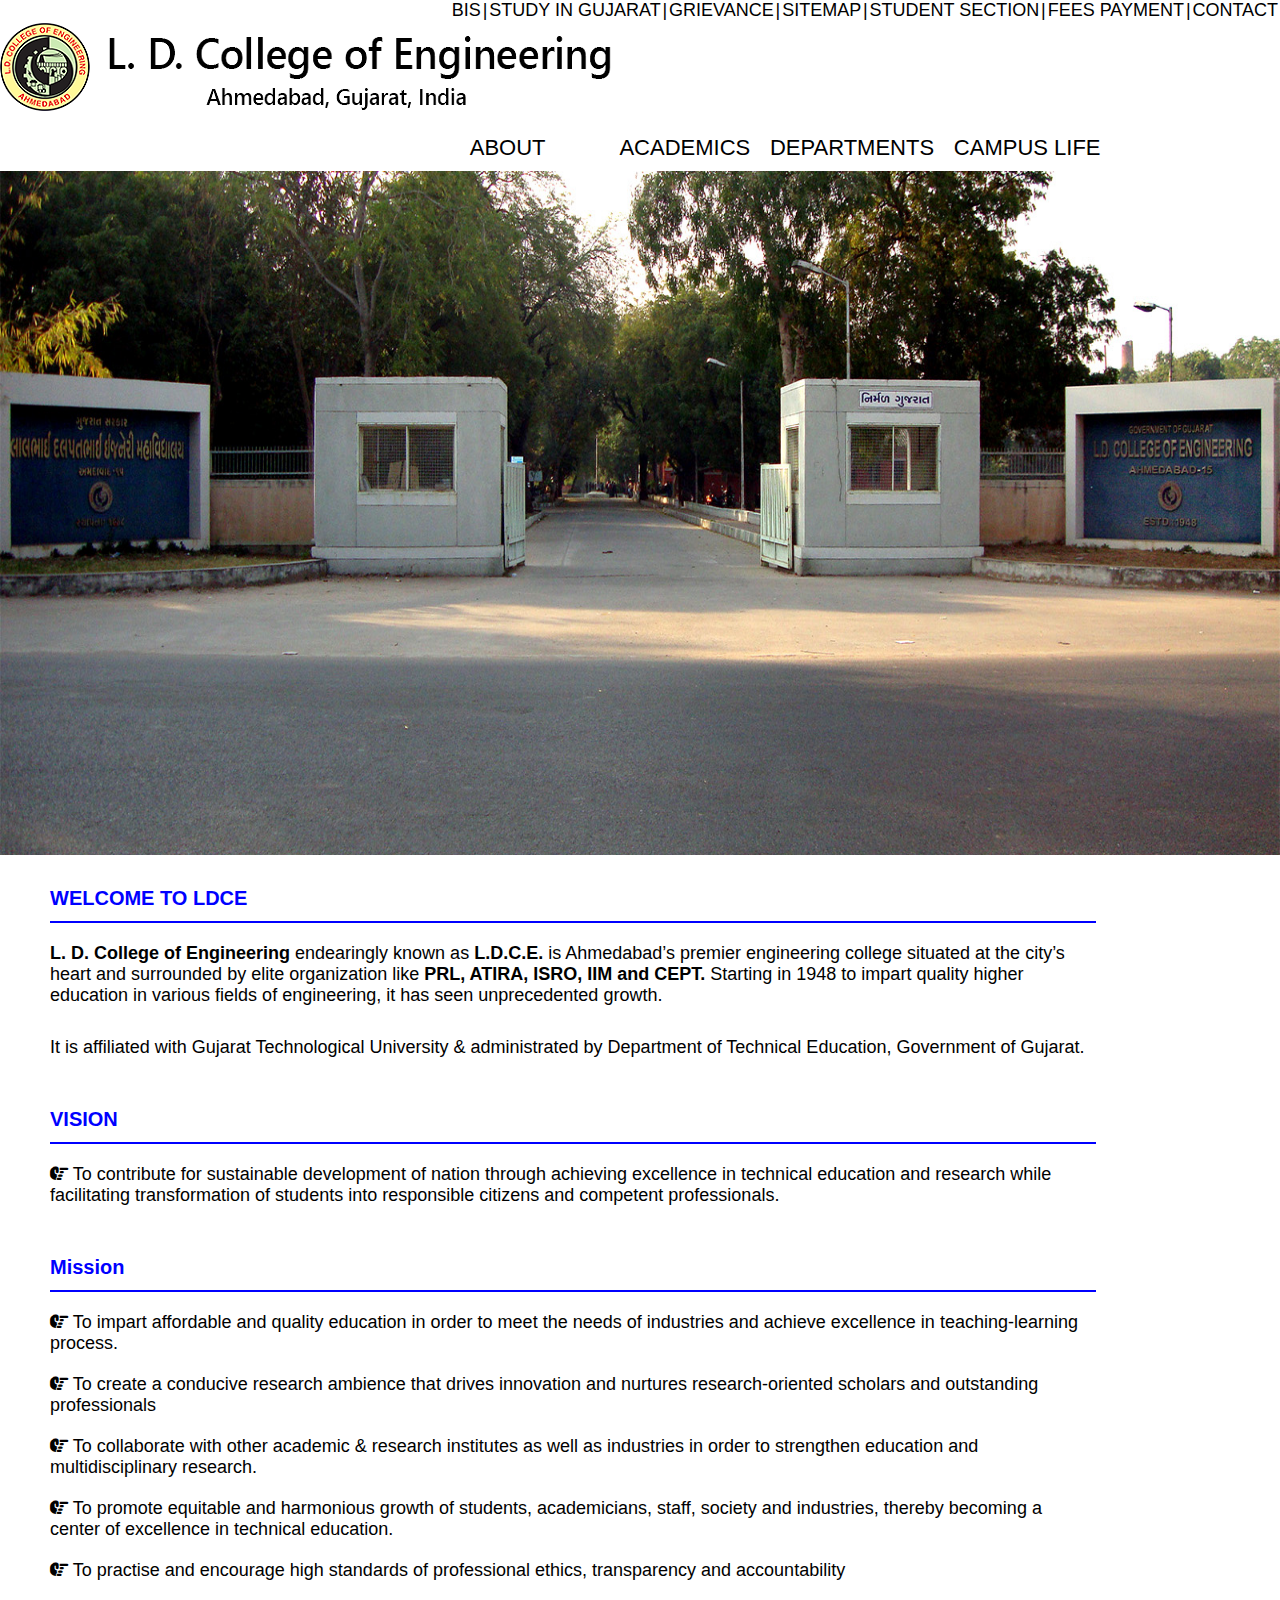
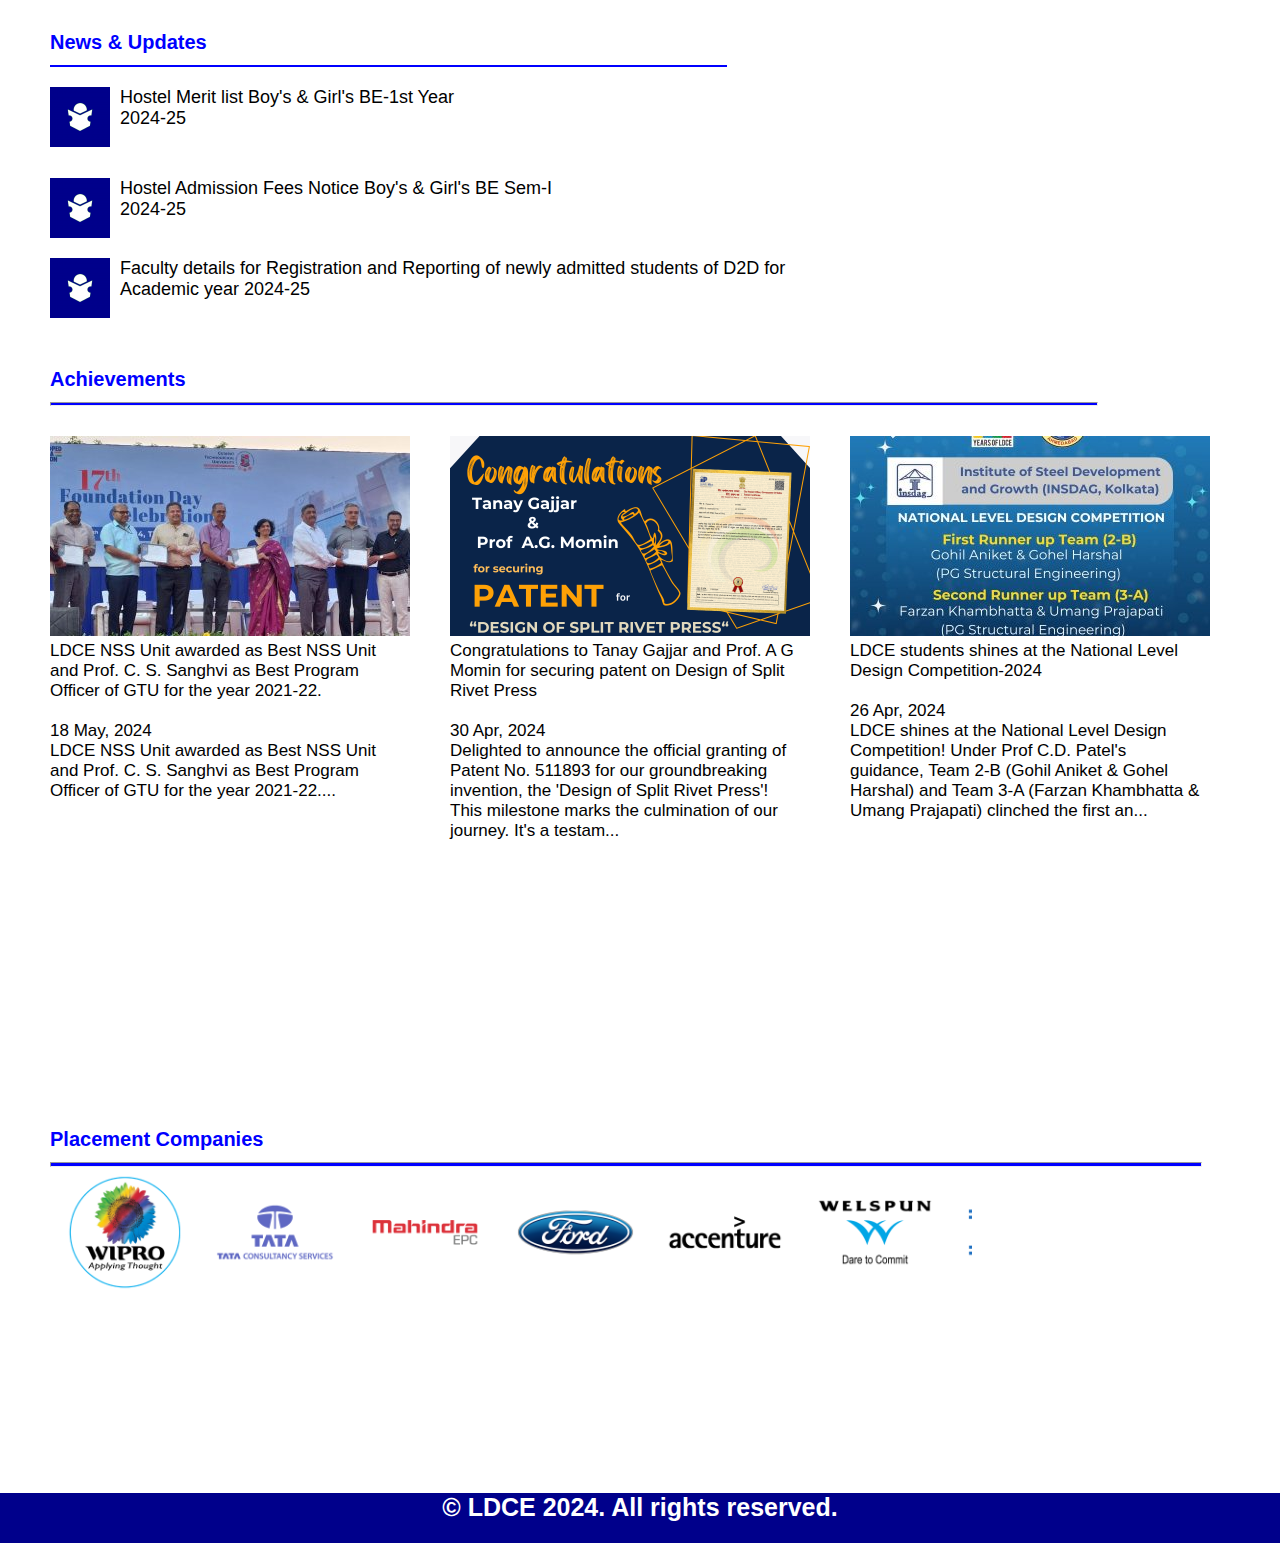
<file: index.html>
<!DOCTYPE html>
<html lang="en">
  <head>
    <meta charset="UTF-8" />
    <meta name="viewport" content="width=device-width, initial-scale=1.0" />
     
    <title>L.D. College of Engineering</title>
    <link rel="icon" href="Assets/ld_logo.jpg" >
    <link rel="stylesheet" href="style.css" />
    <script
      src="https://cdn.jsdelivr.net/npm/@popperjs/core@2.11.8/dist/umd/popper.min.js"
      integrity="sha384-I7E8VVD/ismYTF4hNIPjVp/Zjvgyol6VFvRkX/vR+Vc4jQkC+hVqc2pM8ODewa9r"
      crossorigin="anonymous"
    ></script>
    <script
      src="https://cdn.jsdelivr.net/npm/bootstrap@5.3.3/dist/js/bootstrap.min.js"
      integrity="sha384-0pUGZvbkm6XF6gxjEnlmuGrJXVbNuzT9qBBavbLwCsOGabYfZo0T0to5eqruptLy"
      crossorigin="anonymous"
    ></script>
    <link
      rel="stylesheet"
      href="https://cdnjs.cloudflare.com/ajax/libs/font-awesome/6.5.2/css/all.min.css"
    />
  </head>
  <body>
    <header>
      <nav>
        <div class="top">
          <ul>
            <li><a href="">BIS</a></li>
            |
            <li><a href="">STUDY IN GUJARAT</a></li>
            |
            <li><a href="">GRIEVANCE</a></li>
            |
            <li><a href="">SITEMAP</a></li>
            |
            <li><a href="">STUDENT SECTION</a></li>
            |
            <li><a href="">FEES PAYMENT</a></li>
            |
            <li><a href="">CONTACT</a></li>
          </ul>
        </div>
        <div><img src="Assets/header.png" alt="" /></div>

        <br /><br />
        <div class="nav">
          <ul>
            <li><a href="about.html">ABOUT</a></li>
            <li><a href="academics.html">ACADEMICS</a></li>
            <li><a href="departments.html">DEPARTMENTS</a></li>
            <li><a href="campus-life.html">CAMPUS LIFE</a></li>
          </ul>
        </div>
      </nav>
    </header>
    <br />
    <main>
      <div class="main">
        <img src="Assets/gate.jpg" alt="" />
      </div>
      <div class="info">
        <div class="welcome">
          <h5 class="heading">WELCOME TO LDCE</h5>
          <br />
          <hr />
          <p>
            <span>L. D. College of Engineering</span> endearingly known as
            <span>L.D.C.E.</span> is Ahmedabad’s premier engineering college
            situated at the city’s heart and surrounded by elite organization
            like <span>PRL, ATIRA, ISRO, IIM and CEPT.</span> Starting in 1948
            to impart quality higher education in various fields of engineering,
            it has seen unprecedented growth.
          </p>
          <br />
          <p>
            It is affiliated with Gujarat Technological University &
            administrated by Department of Technical Education, Government of
            Gujarat.
          </p>
        </div>

        <div class="vision">
          <h5 class="heading">VISION</h5>
          <br />
          <hr />
          <p>
            <i class="fa-solid fa-hand-point-right"></i> To contribute for
            sustainable development of nation through achieving excellence in
            technical education and research while facilitating transformation
            of students into responsible citizens and competent professionals.
          </p>
        </div>

        <div class="mission">
          <h5 class="heading">Mission</h5>
          <br />
          <hr />
          <p>
            <i class="fa-solid fa-hand-point-right"></i> To impart affordable
            and quality education in order to meet the needs of industries and
            achieve excellence in teaching-learning process.
          </p>
          <p>
            <i class="fa-solid fa-hand-point-right"></i> To create a conducive
            research ambience that drives innovation and nurtures
            research-oriented scholars and outstanding professionals
          </p>
          <p>
            <i class="fa-solid fa-hand-point-right"></i> To collaborate with
            other academic & research institutes as well as industries in order
            to strengthen education and multidisciplinary research.
          </p>
          <p>
            <i class="fa-solid fa-hand-point-right"></i> To promote equitable
            and harmonious growth of students, academicians, staff, society and
            industries, thereby becoming a center of excellence in technical
            education.
          </p>
          <p>
            <i class="fa-solid fa-hand-point-right"></i> To practise and
            encourage high standards of professional ethics, transparency and
            accountability
          </p>
        </div>

        <div class="news">
          <h5 class="heading">News & Updates</h5>
          <br />
          <hr />
          <div class="news-container">
            <div class="news-cards">
              <div class="news-card">
                <img src="Assets/news-logo.png" alt="" />
                <a href=""><p>Hostel Merit list Boy's & Girl's BE-1st Year 2024-25</p></a>
              </div>
              <br />
              <div class="news-card">
                <img src="Assets/news-logo.png" alt="" />
                <a href=""><p>Hostel Admission Fees Notice Boy's & Girl's BE Sem-I 2024-25</p></a>
              </div>
              <div class="news-card">
                <img src="Assets/news-logo.png" alt="" />
                <a href=""><p>Faculty details for Registration and Reporting of newly admitted students of D2D for Academic year 2024-25</p></a>
              </div>
            </div>
            <!-- <iframe width="560" height="315" src="https://www.youtube.com/embed/ROsjhTigYT4?si=lThecillPDvLvnbX" title="YouTube video player" frameborder="0" allow="accelerometer; autoplay; clipboard-write; encrypted-media; gyroscope; picture-in-picture; web-share" referrerpolicy="strict-origin-when-cross-origin" allowfullscreen></iframe> -->
          </div>
        </div>
      </div>


      <div class="achieve">
        <h5 class="heading">Achievements</h5>
        <br>
        <hr>
        <div class="achieve-container">
         <div class="first-achieve">
            <img src="Assets/first-achieve.jpeg" alt="">
            <p>LDCE NSS Unit awarded as Best NSS Unit and Prof. C. S. Sanghvi as Best Program Officer of GTU for the year 2021-22.
              <br><br>
              18 May, 2024 <br>
            
              LDCE NSS Unit awarded as Best NSS Unit and Prof. C. S. Sanghvi as Best Program Officer of GTU for the year 2021-22....
              
              </p>
         </div>
         <div class="second-achieve">
            <img src="Assets/second-achieve.png" alt="">
            <p>Congratulations to Tanay Gajjar and Prof. A G Momin for securing patent on Design of Split Rivet Press
              <br><br>
              30 Apr, 2024 <br>
              Delighted to announce the official granting of Patent No. 511893 for our groundbreaking invention, the 'Design of Split Rivet Press'! This milestone marks the culmination of our journey. It's a testam...</p>
         </div>

         <div class="third-achieve">
          <img src="Assets/third-achieve.jpeg" alt="">
           <p>LDCE students shines at the National Level Design Competition-2024 
            <br><br>
            26 Apr, 2024 <br>
            LDCE shines at the National Level Design Competition! Under Prof C.D. Patel's guidance, Team 2-B (Gohil Aniket & Gohel Harshal) and Team 3-A (Farzan Khambhatta & Umang Prajapati) clinched the first an...</p>
         </div>
        </div> 
      </div>


      <div class="placement-container">
        <h1 class="heading">Placement Companies</h1>
        <br><hr>
        <div class="carousel">
          <div class="carousel-track">
              <img src="Assets/logo1.png" alt="Logo 1">
              <img src="Assets/logo2.png" alt="Logo 2">
              <img src="Assets/logo3.png" alt="Logo 3">
              <img src="Assets/logo4.png" alt="Logo 4">
              <img src="Assets/logo5.png" alt="Logo 5">
              <img src="Assets/logo6.png" alt="Logo 6">
              <img src="Assets/logo7.png" alt="Logo 7">
              <img src="Assets/logo8.png" alt="Logo 8">
              <img src="Assets/logo9.png" alt="Logo 9">
              <img src="Assets/logo10.png" alt="Logo 10">
          </div>
      </div>
      </div>
    </main>


    <footer class="footer">
      <div class="footer-container">
       <h4>&copy; LDCE 2024. All rights reserved.</h4> 
      </div>
    </footer>
  </body>
</html>
</file>
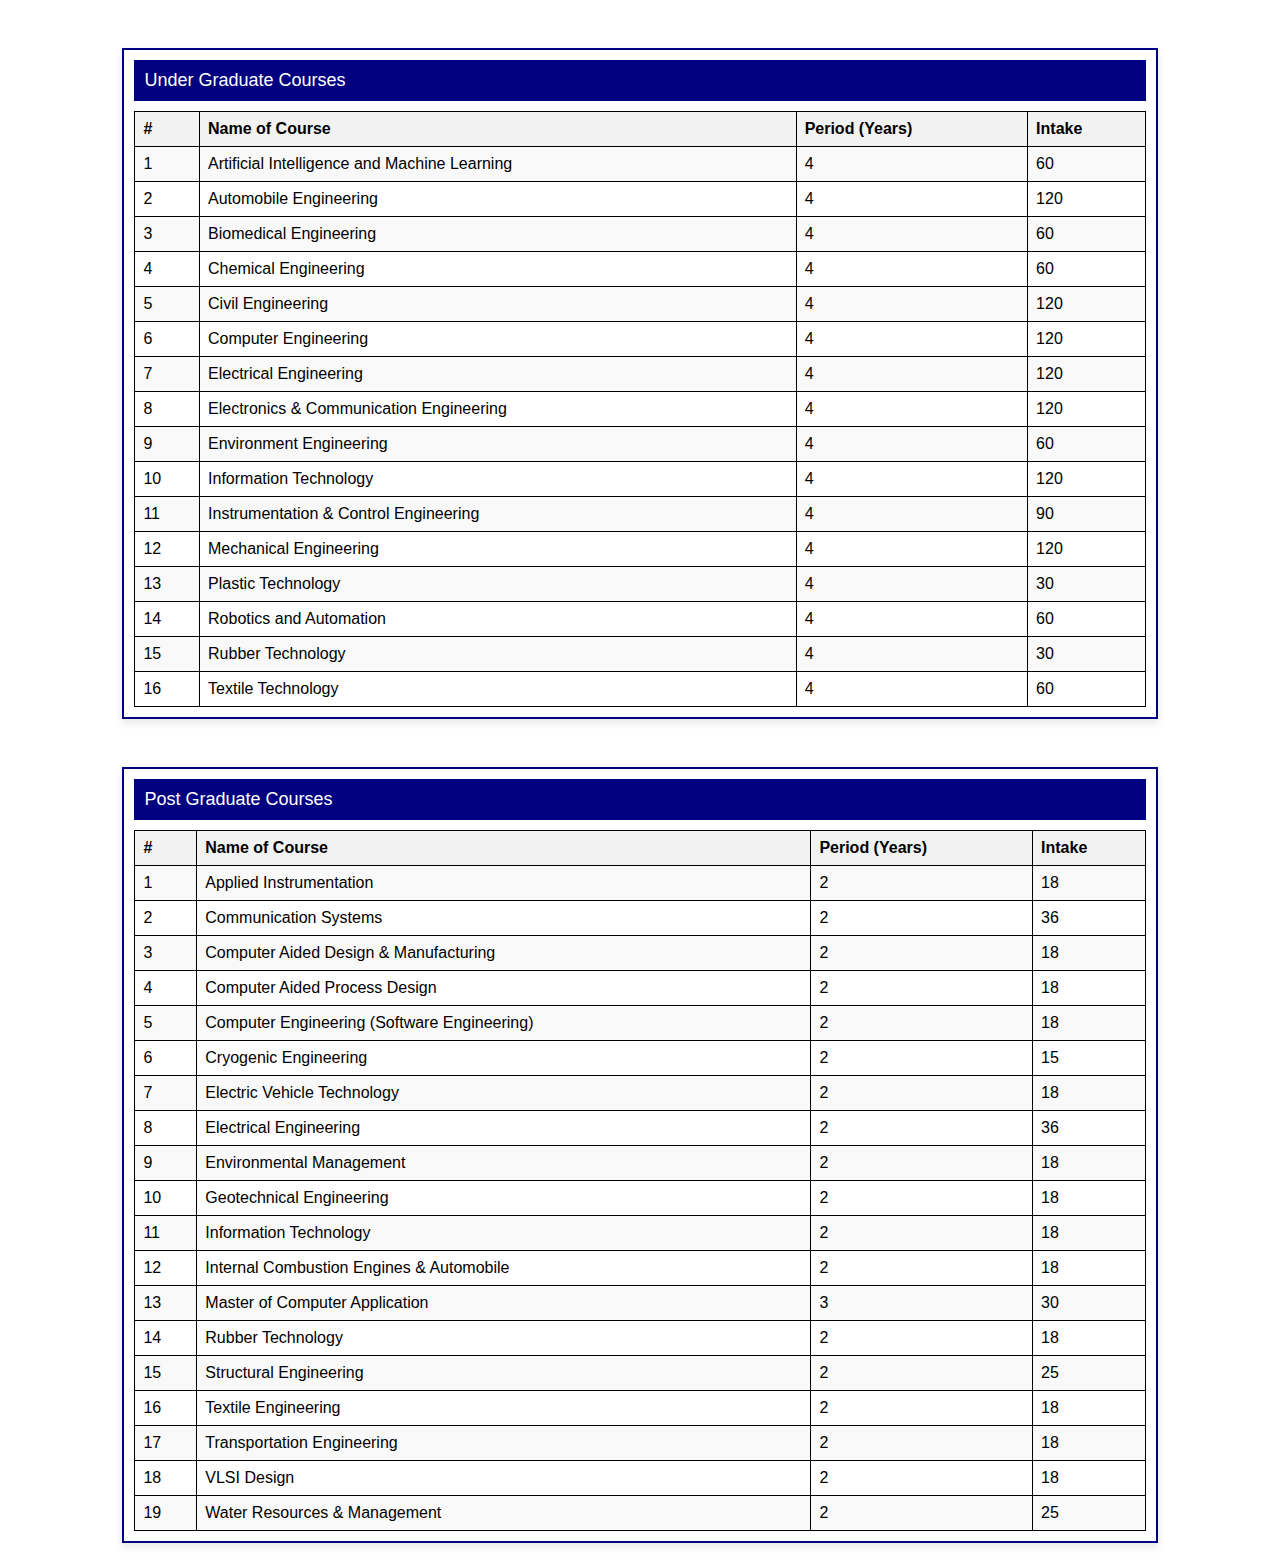
<file: academics.html>
<!DOCTYPE html>
<html lang="en">
<head>
    <meta charset="UTF-8">
    <meta name="viewport" content="width=device-width, initial-scale=1.0">
    <title>Academics</title>
    <link rel="stylesheet" href="academics.css">
</head>
<body>
    <div>
        <div class="table-container">
            <div class="table-header">
              Under Graduate Courses
            </div>
            <table>
              <tr>
                <th>#</th>
                <th>Name of Course</th>
                <th>Period (Years)</th>
                <th>Intake</th>
              </tr>
              <tr>
                <td>1</td>
                <td>Artificial Intelligence and Machine Learning</td>
                <td>4</td>
                <td>60</td>
              </tr>
              <tr>
                <td>2</td>
                <td>Automobile Engineering</td>
                <td>4</td>
                <td>120</td>
              </tr>
              <tr>
                <td>3</td>
                <td>Biomedical Engineering</td>
                <td>4</td>
                <td>60</td>
              </tr>
              <tr>
                <td>4</td>
                <td>Chemical Engineering</td>
                <td>4</td>
                <td>60</td>
              </tr>
              <tr>
                <td>5</td>
                <td>Civil Engineering</td>
                <td>4</td>
                <td>120</td>
              </tr>
              <tr>
                <td>6</td>
                <td>Computer Engineering</td>
                <td>4</td>
                <td>120</td>
              </tr>
              <tr>
                <td>7</td>
                <td>Electrical Engineering</td>
                <td>4</td>
                <td>120</td>
              </tr>
              <tr>
                <td>8</td>
                <td>Electronics & Communication Engineering</td>
                <td>4</td>
                <td>120</td>
              </tr>
              <tr>
                <td>9</td>
                <td>Environment Engineering</td>
                <td>4</td>
                <td>60</td>
              </tr>
              <tr>
                <td>10</td>
                <td>Information Technology</td>
                <td>4</td>
                <td>120</td>
              </tr>
              <tr>
                <td>11</td>
                <td>Instrumentation & Control Engineering</td>
                <td>4</td>
                <td>90</td>
              </tr>
              <tr>
                <td>12</td>
                <td>Mechanical Engineering</td>
                <td>4</td>
                <td>120</td>
              </tr>
              <tr>
                <td>13</td>
                <td>Plastic Technology</td>
                <td>4</td>
                <td>30</td>
              </tr>
              <tr>
                <td>14</td>
                <td>Robotics and Automation</td>
                <td>4</td>
                <td>60</td>
              </tr>
              <tr>
                <td>15</td>
                <td>Rubber Technology</td>
                <td>4</td>
                <td>30</td>
              </tr>
              <tr>
                <td>16</td>
                <td>Textile Technology</td>
                <td>4</td>
                <td>60</td>
              </tr>
            </table>
          </div>


          <div class="table-container">
            <div class="table-header">
              Post Graduate Courses
            </div>
            <table>
              <tr>
                <th>#</th>
                <th>Name of Course</th>
                <th>Period (Years)</th>
                <th>Intake</th>
              </tr>
              <tr>
                <td>1</td>
                <td>Applied Instrumentation</td>
                <td>2</td>
                <td>18</td>
              </tr>
              <tr>
                <td>2</td>
                <td>Communication Systems</td>
                <td>2</td>
                <td>36</td>
              </tr>
              <tr>
                <td>3</td>
                <td>Computer Aided Design & Manufacturing</td>
                <td>2</td>
                <td>18</td>
              </tr>
              <tr>
                <td>4</td>
                <td>Computer Aided Process Design</td>
                <td>2</td>
                <td>18</td>
              </tr>
              <tr>
                <td>5</td>
                <td>Computer Engineering (Software Engineering)</td>
                <td>2</td>
                <td>18</td>
              </tr>
              <tr>
                <td>6</td>
                <td>Cryogenic Engineering</td>
                <td>2</td>
                <td>15</td>
              </tr>
              <tr>
                <td>7</td>
                <td>Electric Vehicle Technology</td>
                <td>2</td>
                <td>18</td>
              </tr>
              <tr>
                <td>8</td>
                <td>Electrical Engineering</td>
                <td>2</td>
                <td>36</td>
              </tr>
              <tr>
                <td>9</td>
                <td>Environmental Management</td>
                <td>2</td>
                <td>18</td>
              </tr>
              <tr>
                <td>10</td>
                <td>Geotechnical Engineering</td>
                <td>2</td>
                <td>18</td>
              </tr>
              <tr>
                <td>11</td>
                <td>Information Technology</td>
                <td>2</td>
                <td>18</td>
              </tr>
              <tr>
                <td>12</td>
                <td>Internal Combustion Engines & Automobile</td>
                <td>2</td>
                <td>18</td>
              </tr>
              <tr>
                <td>13</td>
                <td>Master of Computer Application</td>
                <td>3</td>
                <td>30</td>
              </tr>
              <tr>
                <td>14</td>
                <td>Rubber Technology</td>
                <td>2</td>
                <td>18</td>
              </tr>
              <tr>
                <td>15</td>
                <td>Structural Engineering</td>
                <td>2</td>
                <td>25</td>
              </tr>
              <tr>
                <td>16</td>
                <td>Textile Engineering</td>
                <td>2</td>
                <td>18</td>
              </tr>
              <tr>
                <td>17</td>
                <td>Transportation Engineering</td>
                <td>2</td>
                <td>18</td>
              </tr>
              <tr>
                <td>18</td>
                <td>VLSI Design</td>
                <td>2</td>
                <td>18</td>
              </tr>
              <tr>
                <td>19</td>
                <td>Water Resources & Management</td>
                <td>2</td>
                <td>25</td>
              </tr>
            </table>
          </div>
    </div>
</body>
</html>
</file>
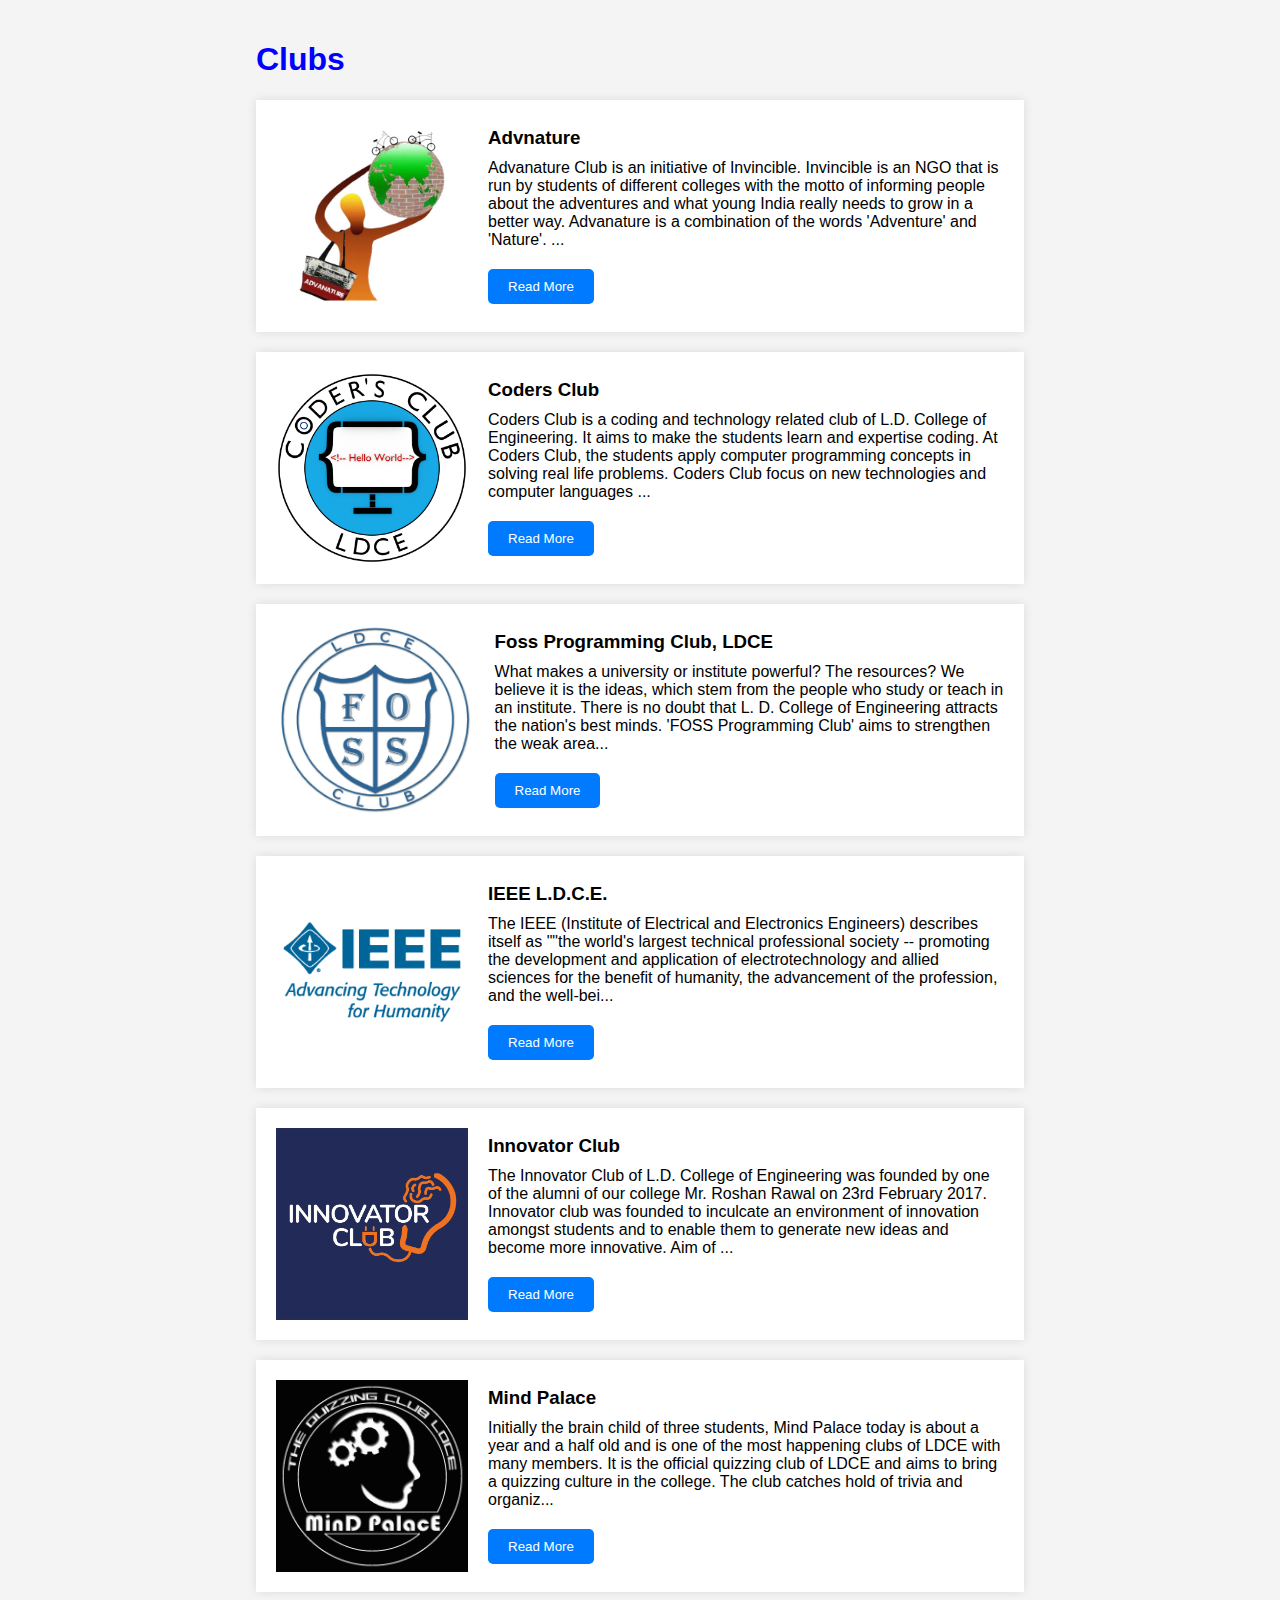
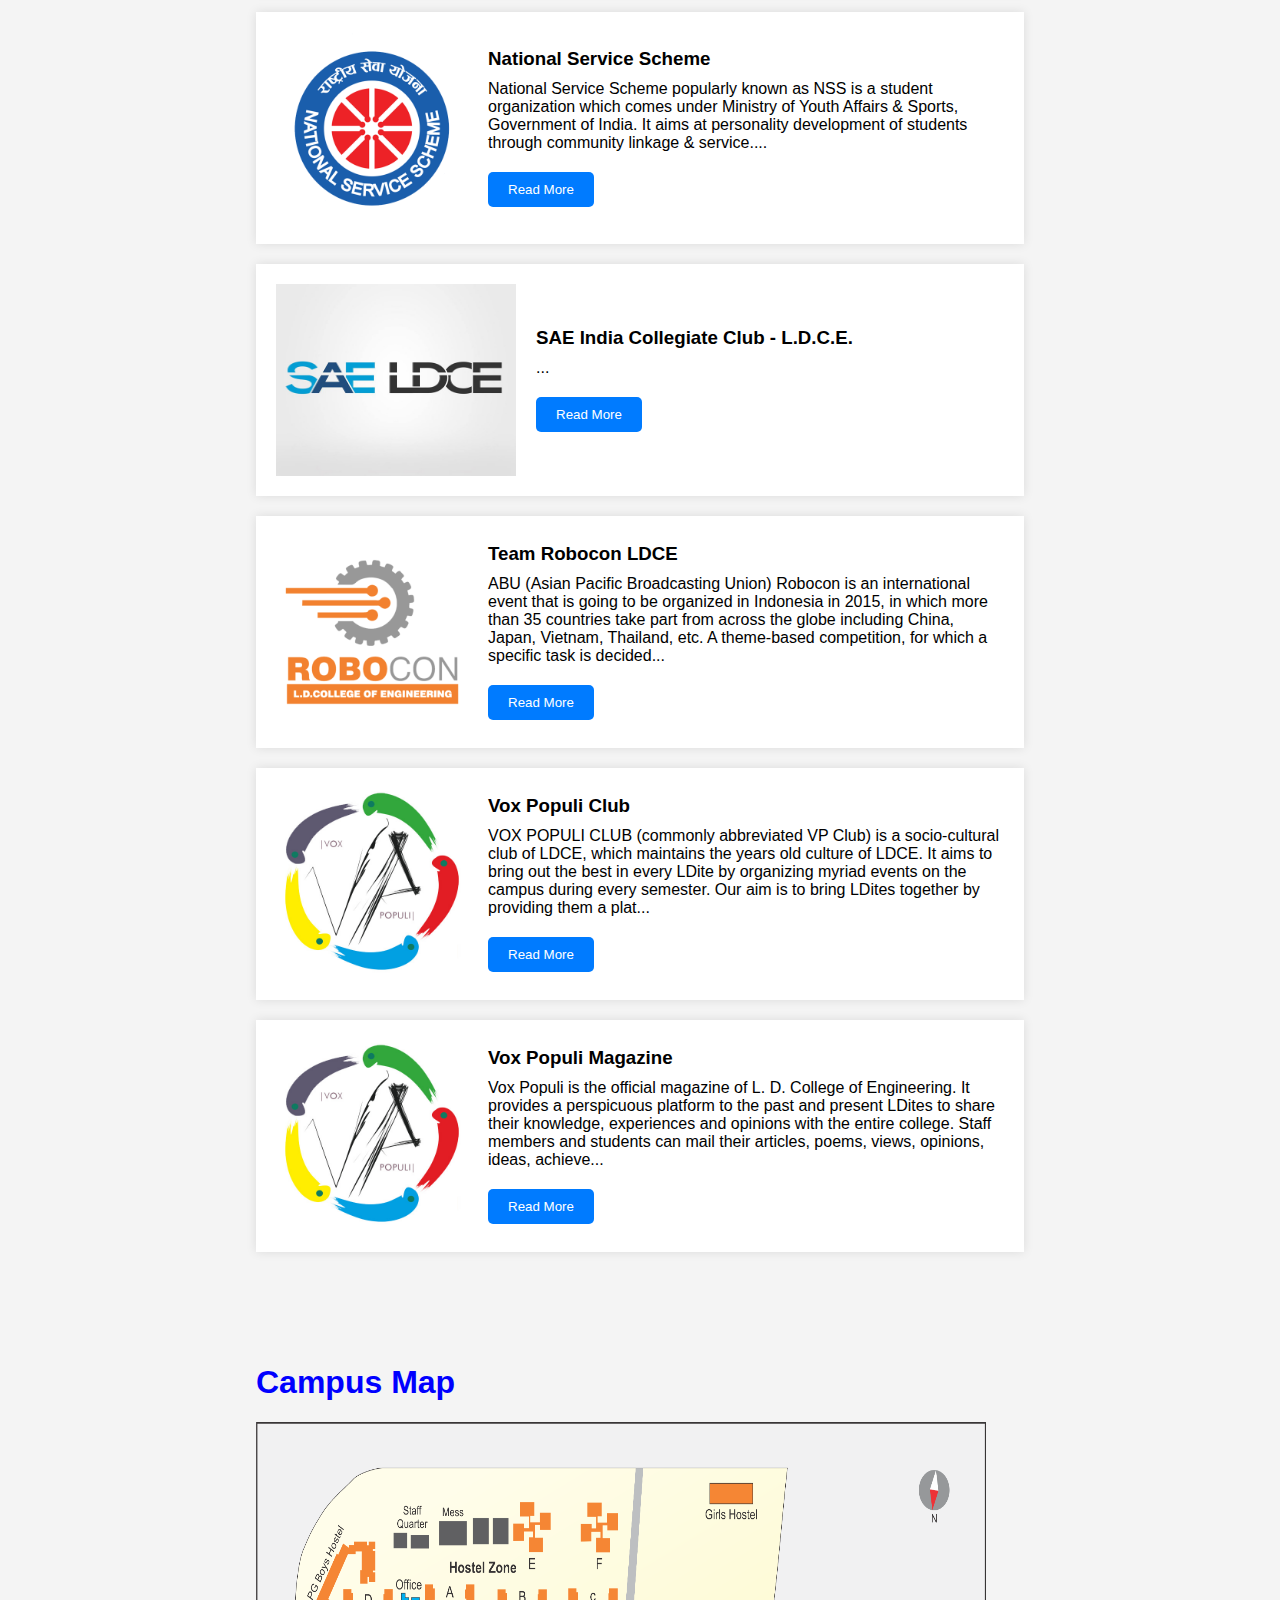
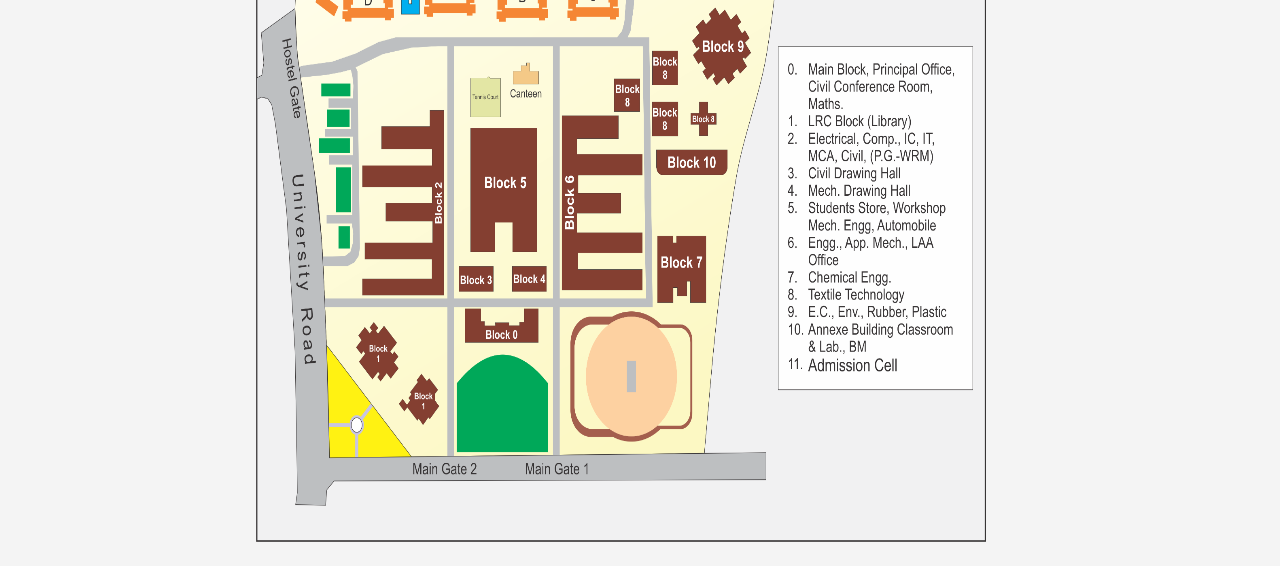
<file: campus-life.html>
<!DOCTYPE html>
<html lang="en">
<head>
    <meta charset="UTF-8">
    <meta name="viewport" content="width=device-width, initial-scale=1.0">
    <title>Campus Life</title>
    <link rel="stylesheet" href="campus-life.css">
</head>
<body>
    <div class="container">
        <h1 class="heading">Clubs</h1>
        
        <div class="club">
            <img src="Assets/advanature.jpg" alt="Advnature">
            <div>
                <h3>Advnature</h3>
                <p>Advanature Club is an initiative of Invincible. Invincible is an NGO that is run by students of different colleges with the motto of informing people about the adventures and what young India really needs to grow in a better way. Advanature is a combination of the words 'Adventure' and 'Nature'. ...</p>

                <button>Read More</button>
            </div>
        </div>
        <div class="club">
            <img src="Assets/coders-club.jpg" alt="Coders Club">
            <div>
                <h3>Coders Club</h3>
                <p>Coders Club is a coding and technology related club of L.D. College of Engineering. It aims to make the students learn and expertise coding. At Coders Club, the students apply computer programming concepts in solving real life problems. Coders Club focus on new technologies and computer languages ...</p>

                <button>Read More</button>
            </div>
        </div>

        <div class="club">
            <img src="Assets/foss-programming-club-ldce.jpg" alt="Advnature">
            <div>
                <h3>Foss Programming Club, LDCE</h3>
                <p>What makes a university or institute powerful? The resources? We believe it is the ideas, which stem from the people who study or teach in an institute. There is no doubt that L. D. College of Engineering attracts the nation's best minds. 'FOSS Programming Club' aims to strengthen the weak area...</p>
                <button>Read More</button>
            </div>
        </div>

        <div class="club">
            <img src="Assets/ieee-ldce.gif" alt="Advnature">
            <div>
                <h3>IEEE L.D.C.E.</h3>
                <p>The IEEE (Institute of Electrical and Electronics Engineers) describes itself as ""the world's largest technical professional society -- promoting the development and application of electrotechnology and allied sciences for the benefit of humanity, the advancement of the profession, and the well-bei...</p>
                <button>Read More</button>
            </div>
        </div>

        <div class="club">
            <img src="Assets/innovator-club.png" alt="Advnature">
            <div>
                <h3>Innovator Club</h3>
                <p>The Innovator Club of L.D. College of Engineering was founded by one of the alumni of our college Mr. Roshan Rawal on 23rd February 2017. Innovator club was founded to inculcate an environment of innovation amongst students and to enable them to generate new ideas and become more innovative. Aim of ...</p>
                <button>Read More</button>
            </div>
        </div>

        <div class="club">
            <img src="Assets/mind-palace.jpg" alt="Advnature">
            <div>
                <h3>Mind Palace</h3>
                <p>Initially the brain child of three students, Mind Palace today is about a year and a half old and is one of the most happening clubs of LDCE with many members. It is the official quizzing club of LDCE and aims to bring a quizzing culture in the college. The club catches hold of trivia and organiz...</p>
                <button>Read More</button>
            </div>
        </div>

        <div class="club">
            <img src="Assets/national-service-scheme.png" alt="Advnature">
            <div>
                <h3>National Service  Scheme</h3>
                <p>National Service Scheme popularly known as NSS is a student organization which comes under Ministry of Youth Affairs & Sports, Government of India. It aims at personality development of students through community linkage & service....</p>
                <button>Read More</button>
            </div>
        </div>

        <div class="club">
            <img src="Assets/sae-india-collegiate-club-ldce.jpg" alt="Advnature">
            <div>
                <h3>SAE India Collegiate Club - L.D.C.E.</h3>
                <p>...</p>
                <button>Read More</button>
            </div>
        </div>

        <div class="club">
            <img src="Assets/team-robocon-ldce.png" alt="Advnature">
            <div>
                <h3>Team Robocon LDCE</h3>
                <p>ABU (Asian Pacific Broadcasting Union) Robocon is an international event that is going to be organized in Indonesia in 2015, in which more than 35 countries take part from across the globe including China, Japan, Vietnam, Thailand, etc. A theme-based competition, for which a specific task is decided...</p>
                <button>Read More</button>
            </div>
        </div>

        <div class="club">
            <img src="Assets/vox-populi.jpg" alt="Advnature">
            <div>
                <h3>Vox Populi Club</h3>
                <p>VOX POPULI CLUB (commonly abbreviated VP Club) is a socio-cultural club of LDCE, which maintains the years old culture of LDCE. It aims to bring out the best in every LDite by organizing myriad events on the campus during every semester. Our aim is to bring LDites together by providing them a plat...</p>
                <button>Read More</button>
            </div>
        </div>

        <div class="club">
            <img src="Assets/vox-populi-magazine.jpg" alt="Advnature">
            <div>
                <h3>Vox Populi Magazine</h3>
                <p>Vox Populi is the official magazine of L. D. College of Engineering. It provides a perspicuous platform to the past and present LDites to share their knowledge, experiences and opinions with the entire college. Staff members and students can mail their articles, poems, views, opinions, ideas, achieve...

                </p>
                <button>Read More</button>
            </div>
        </div>


        <div class="map">
            <h1 class="heading">Campus Map</h1>
            <img src="Assets/map.png" alt="">
        </div>

    
    </div>
</body>
</html>
</file>
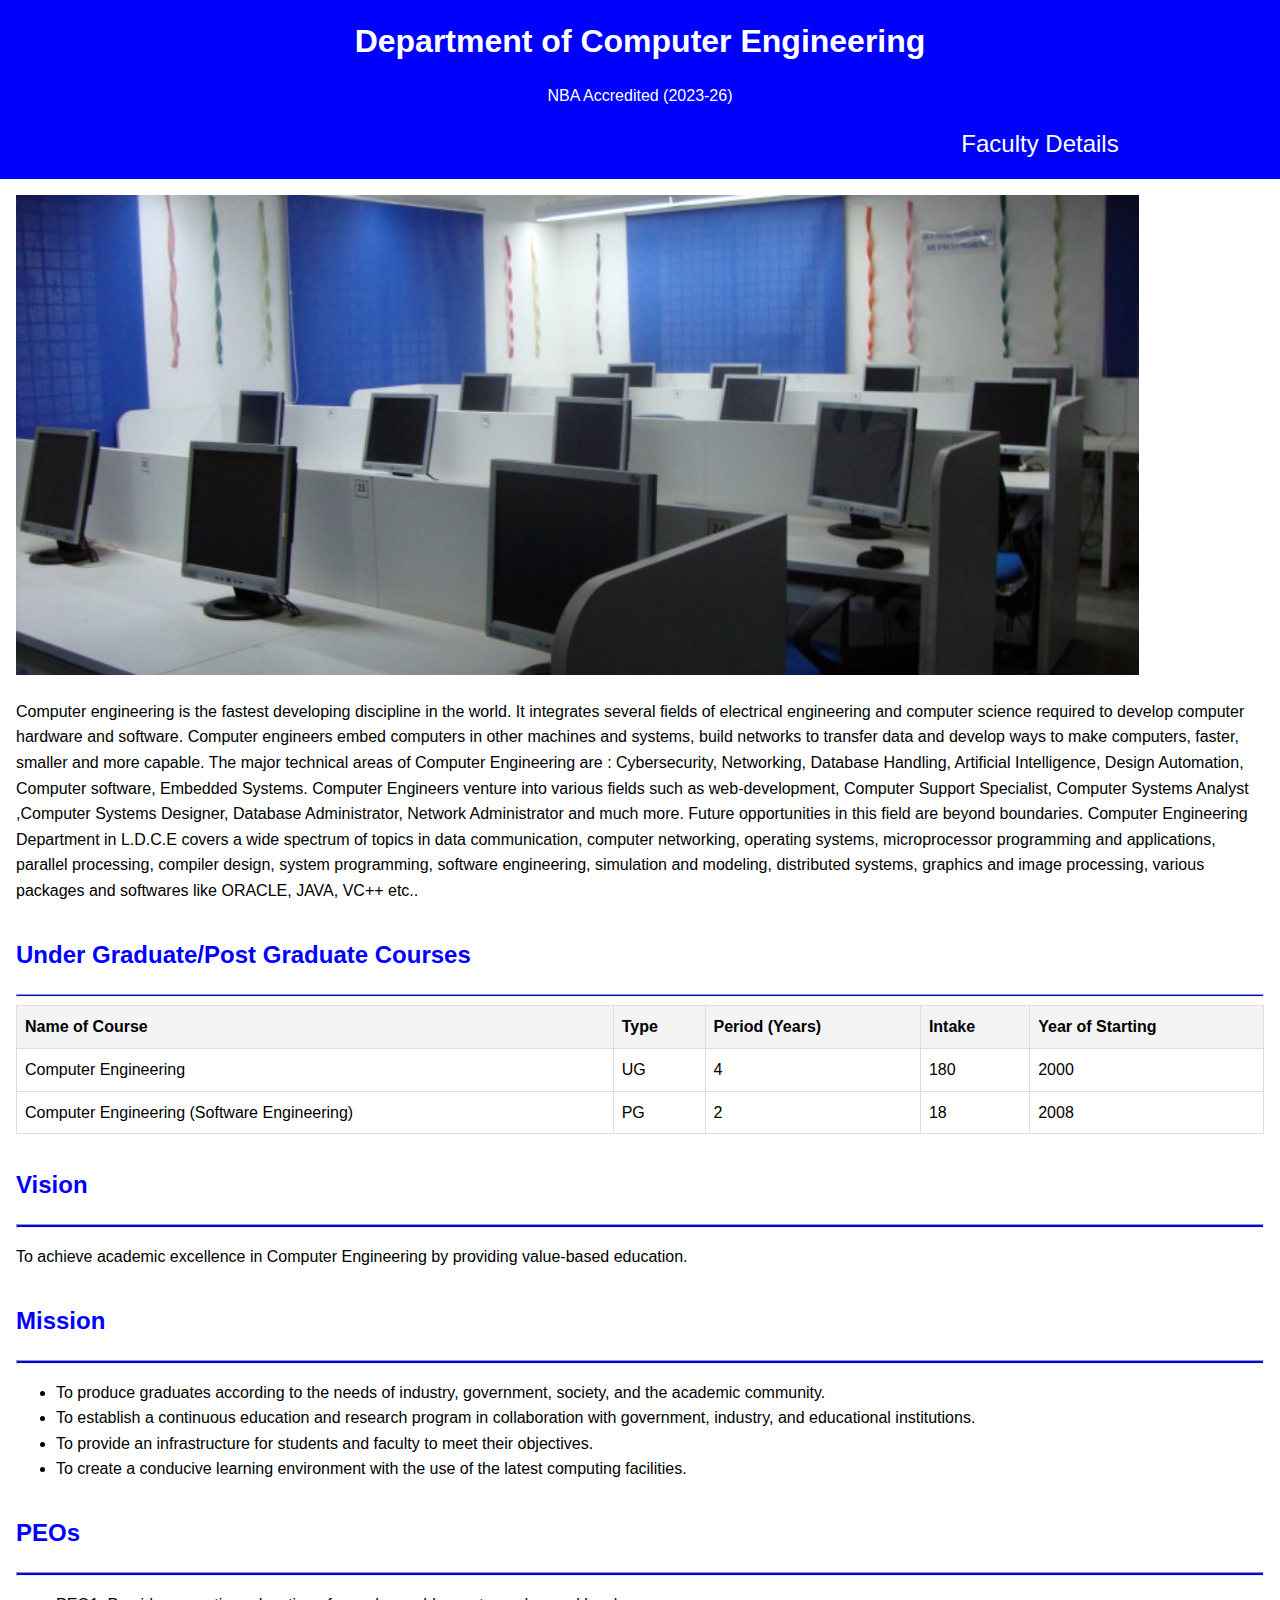
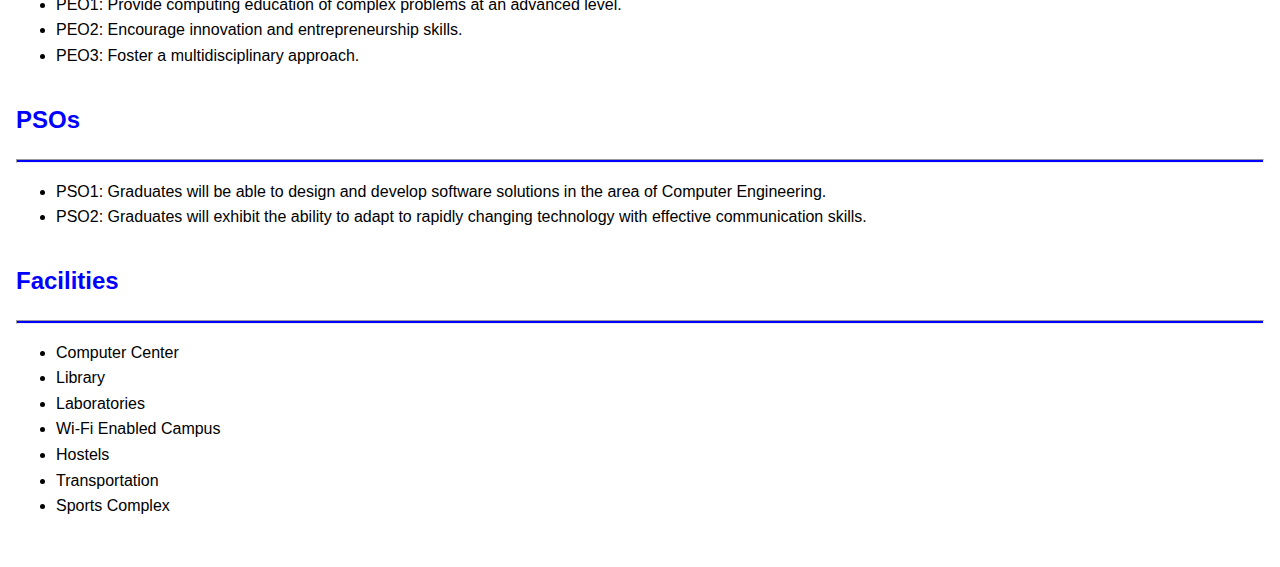
<file: computer.html>
<!DOCTYPE html>
<html lang="en">
<head>
    <meta charset="UTF-8">
    <meta name="viewport" content="width=device-width, initial-scale=1.0">
    <title>Department of Computer Engineering</title>
    <link rel="stylesheet" href="computer.css">
</head>
<body>
    <header>
        <h1>Department of Computer Engineering</h1>
        <p>NBA Accredited (2023-26)</p>
        <a href="faculty-computer.html" class="faculty">Faculty Details</a>
    </header>
    <main>
        <section class="department-info">
            <img src="Assets/computer.jpg" alt="Department Building">
            <p>Computer engineering is the fastest developing discipline in the world. It integrates several fields of electrical engineering and computer science required to develop computer hardware and software. Computer engineers embed computers in other machines and systems, build networks to transfer data and develop ways to make computers, faster, smaller and more capable. The major technical areas of Computer Engineering are : Cybersecurity, Networking, Database Handling, Artificial Intelligence, Design Automation, Computer software, Embedded Systems.

                Computer Engineers venture into various fields such as web-development, Computer Support Specialist, Computer Systems Analyst ,Computer Systems Designer, Database Administrator, Network Administrator and much more. Future opportunities in this field are beyond boundaries. Computer Engineering Department in L.D.C.E covers a wide spectrum of topics in data communication, computer networking, operating systems, microprocessor programming and applications, parallel processing, compiler design, system programming, software engineering, simulation and modeling, distributed systems, graphics and image processing, various packages and softwares like ORACLE, JAVA, VC++ etc..</p>
        </section>
        <section class="course-info">
            <h2>Under Graduate/Post Graduate Courses</h2>
            <hr>
            <table>
                <tr>
                    <th>Name of Course</th>
                    <th>Type</th>
                    <th>Period (Years)</th>
                    <th>Intake</th>
                    <th>Year of Starting</th>
                </tr>
                <tr>
                    <td>Computer Engineering</td>
                    <td>UG</td>
                    <td>4</td>
                    <td>180</td>
                    <td>2000</td>
                </tr>
                <tr>
                    <td>Computer Engineering (Software Engineering)</td>
                    <td>PG</td>
                    <td>2</td>
                    <td>18</td>
                    <td>2008</td>
                </tr>
            </table>
        </section>
        <section class="vision">
            <h2>Vision</h2>
            <hr>
            <p>To achieve academic excellence in Computer Engineering by providing value-based education.</p>
        </section>
        <section class="mission">
            <h2>Mission</h2>
            <hr>
            <ul>
                <li>To produce graduates according to the needs of industry, government, society, and the academic community.</li>
                <li>To establish a continuous education and research program in collaboration with government, industry, and educational institutions.</li>
                <li>To provide an infrastructure for students and faculty to meet their objectives.</li>
                <li>To create a conducive learning environment with the use of the latest computing facilities.</li>
            </ul>
        </section>
        <section class="peos">
            <h2>PEOs</h2>
            <hr>
            <ul>
                <li>PEO1: Provide computing education of complex problems at an advanced level.</li>
                <li>PEO2: Encourage innovation and entrepreneurship skills.</li>
                <li>PEO3: Foster a multidisciplinary approach.</li>
            </ul>
        </section>
        <section class="psos">
            <h2>PSOs</h2>
            <hr>
            <ul>
                <li>PSO1: Graduates will be able to design and develop software solutions in the area of Computer Engineering.</li>
                <li>PSO2: Graduates will exhibit the ability to adapt to rapidly changing technology with effective communication skills.</li>
            </ul>
        </section>
        <section class="facilities">
            <h2>Facilities</h2>
            <hr>
            <ul>
                <li>Computer Center</li>
                <li>Library</li>
                <li>Laboratories</li>
                <li>Wi-Fi Enabled Campus</li>
                <li>Hostels</li>
                <li>Transportation</li>
                <li>Sports Complex</li>
            </ul>
        </section>
        
    </main>
</body>
</html>
</file>
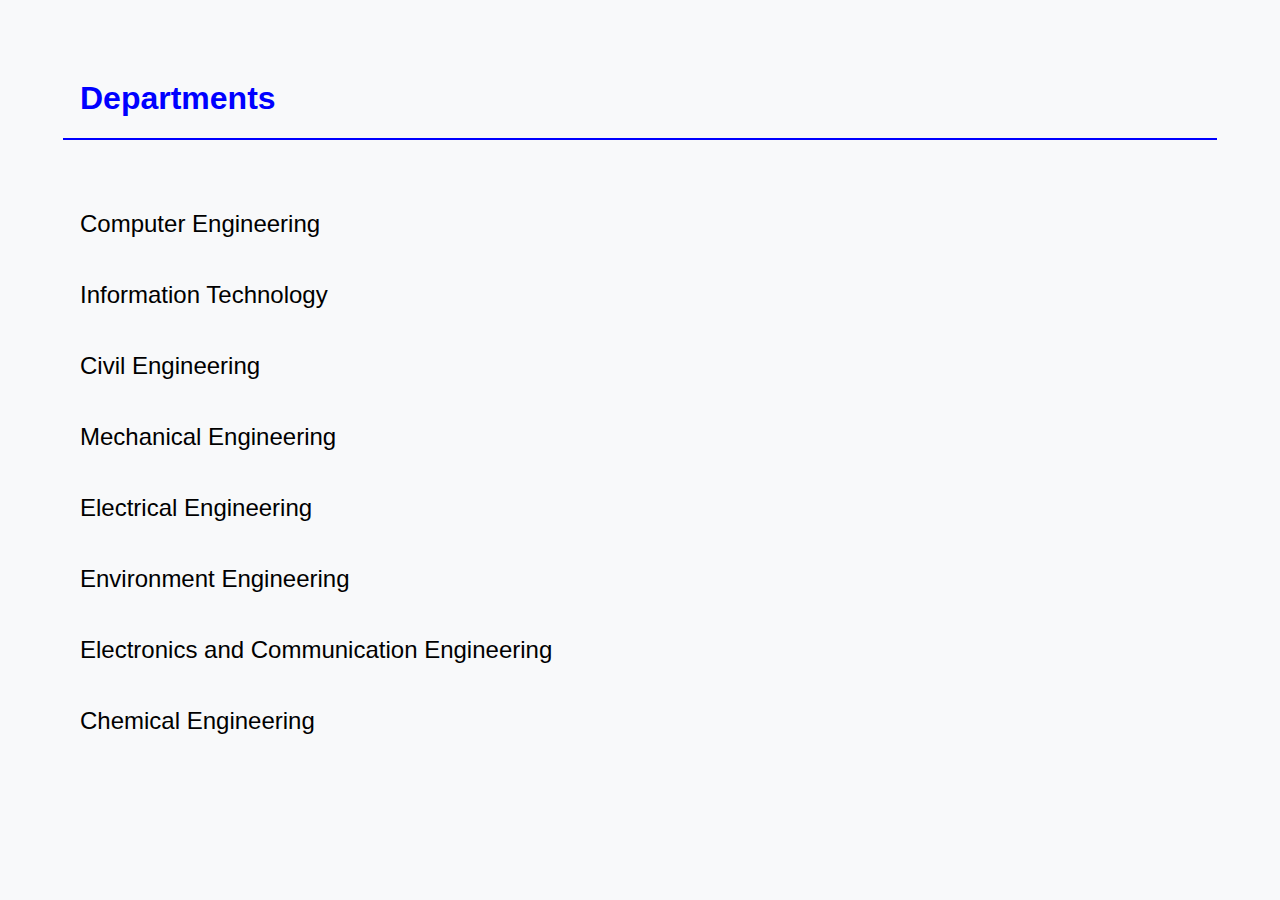
<file: departments.html>
<!DOCTYPE html>
<html lang="en">
<head>
    <meta charset="UTF-8">
    <meta name="viewport" content="width=device-width, initial-scale=1.0">
    <title>Departments</title>
    <link rel="stylesheet" href="departments.css">
</head>
<body>
    <div>
        <h1 class="heading">Departments</h1>
        <hr>
        <div class="container">
            <div class="row">
                <ul>
                    <li><a href="computer.html">Computer Engineering</a></li>
                    <li><a href="it.html">Information Technology</a></li>
                    <li><a href="">Civil Engineering</a></li>
                    <li><a href="">Mechanical Engineering</a></li>
                    <li><a href="">Electrical Engineering</a></li>
                    <li><a href="">Environment Engineering</a></li>
                    <li><a href="">Electronics and Communication Engineering</a></li>
                    <li><a href="">Chemical Engineering</a></li>
                   
                </ul>
            </div>
        </div>
    </div>
</body>
</html>
</file>
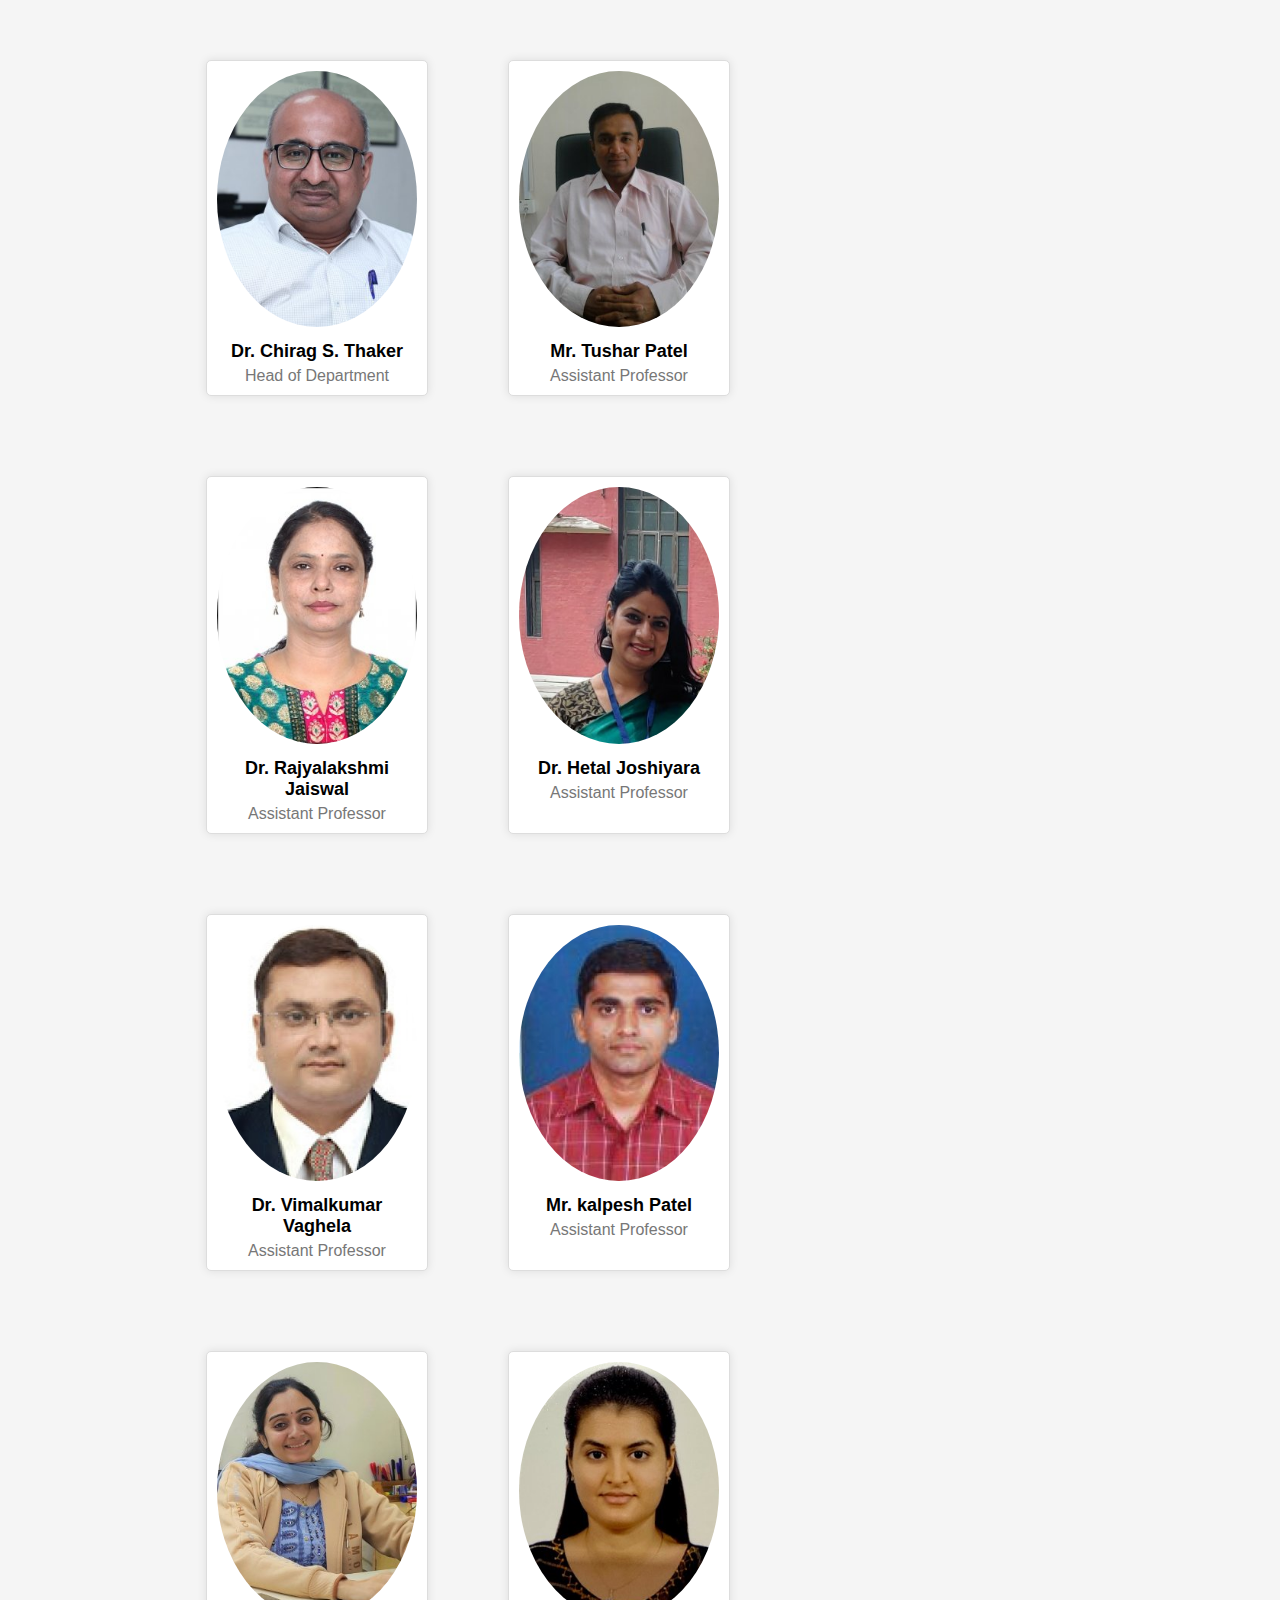
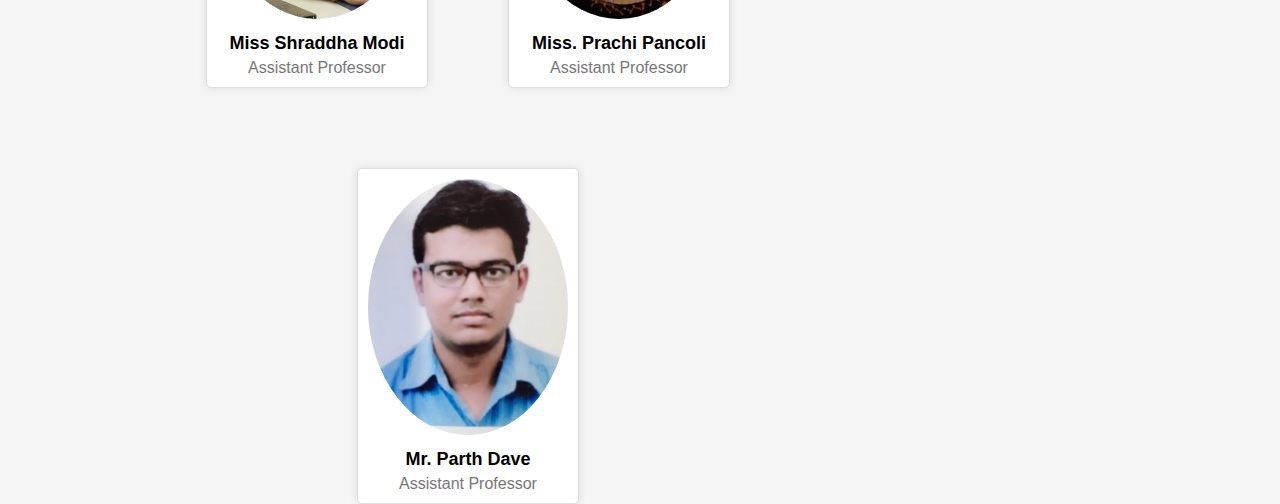
<file: faculty-computer.html>
<!DOCTYPE html>
<html lang="en">
<head>
    <meta charset="UTF-8">
    <meta name="viewport" content="width=device-width, initial-scale=1.0">
    <title>Faculty Members</title>
    <link rel="stylesheet" href="faculty-computer.css">
</head>
<body>
    <div class="faculty-container">
        <div class="faculty-member">
            <img src="Assets/computer1.jpg" alt="Dr. Chirag S. Thaker">
            <h3>Dr. Chirag S. Thaker</h3>
            <p>Head of Department</p>
        </div>
        <div class="faculty-member">
            <img src="Assets/computer2.jpg" alt="Mr. Tushar Patel">
            <h3>Mr. Tushar Patel</h3>
            <p>Assistant Professor</p>
        </div>

        <div class="faculty-member">
            <img src="Assets/computer3.jpg" alt="">
            <h3>Dr. Rajyalakshmi Jaiswal</h3>
            <p>Assistant Professor</p>
        </div>

        <div class="faculty-member">
            <img src="Assets/computer4.jpeg" alt="">
            <h3>Dr. Hetal Joshiyara</h3>
            <p>Assistant Professor</p>
        </div>

        <div class="faculty-member">
            <img src="Assets/computer5.jpg" alt="">
            <h3>Dr. Vimalkumar Vaghela</h3>
            <p>Assistant Professor</p>
        </div>

        <div class="faculty-member">
            <img src="Assets/computer6.jpg" alt="">
            <h3>Mr. kalpesh Patel</h3>
            <p>Assistant Professor</p>
        </div>

        <div class="faculty-member">
            <img src="Assets/computer7.jpg" alt="">
            <h3>Miss Shraddha Modi</h3>
            <p>Assistant Professor</p>
        </div>

        <div class="faculty-member">
            <img src="Assets/computer8.jpg" alt="">
            <h3>Miss. Prachi Pancoli</h3>
            <p>Assistant Professor</p>
        </div>

        <div class="faculty-member">
            <img src="Assets/computer9.jpeg" alt="">
            <h3>Mr. Parth Dave</h3>
            <p>Assistant Professor</p>
        </div>
       
    </div>
</body>
</html>
</file>
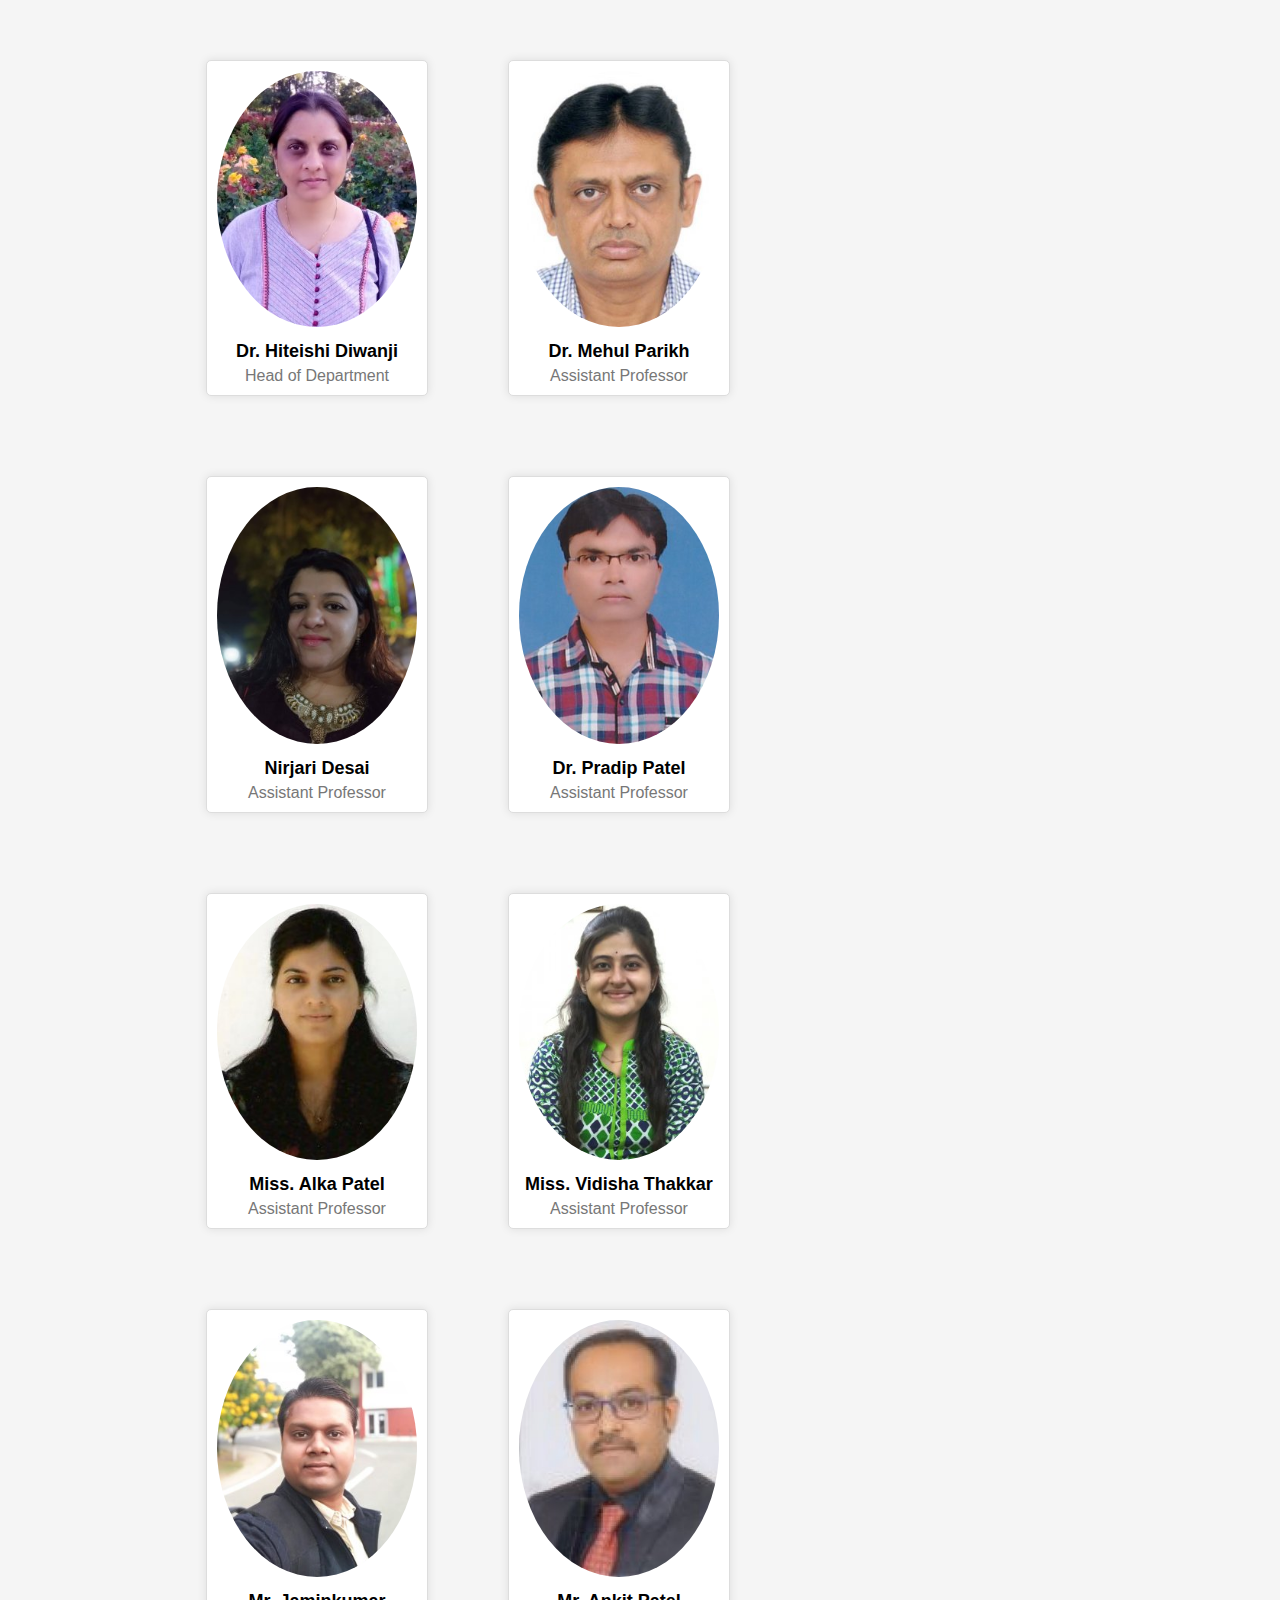
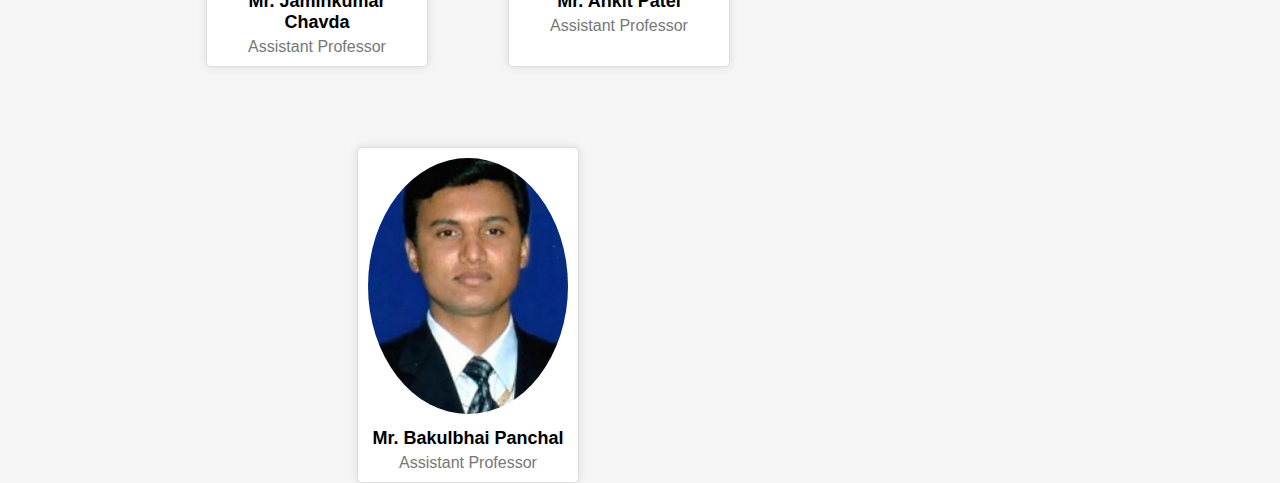
<file: faculty-it.html>
<!DOCTYPE html>
<html lang="en">
<head>
    <meta charset="UTF-8">
    <meta name="viewport" content="width=device-width, initial-scale=1.0">
    <title>Faculty Members</title>
    <link rel="stylesheet" href="faculty-computer.css">
</head>
<body>
    <div class="faculty-container">
        <div class="faculty-member">
            <img src="Assets/it1.jpg" alt="Dr. Chirag S. Thaker">
            <h3>Dr. Hiteishi Diwanji</h3>
            <p>Head of Department</p>
        </div>
        <div class="faculty-member">
            <img src="Assets/it2.jpg" alt="Mr. Tushar Patel">
            <h3>Dr. Mehul Parikh</h3>
            <p>Assistant Professor</p>
        </div>

        <div class="faculty-member">
            <img src="Assets/it3.jpg" alt="">
            <h3>Nirjari Desai</h3>
            <p>Assistant Professor</p>
        </div>
        
        <div class="faculty-member">
            <img src="Assets/it4.jpg" alt="">
            <h3>Dr. Pradip Patel</h3>
            <p>Assistant Professor</p>
        </div>

        <div class="faculty-member">
            <img src="Assets/it5.jpg" alt="">
            <h3>Miss. Alka Patel</h3>
            <p>Assistant Professor</p>
        </div>

        <div class="faculty-member">
            <img src="Assets/it6.jpg" alt="">
            <h3>Miss. Vidisha Thakkar</h3>
            <p>Assistant Professor</p>
        </div>

        <div class="faculty-member">
            <img src="Assets/it7.jpg" alt="">
            <h3>Mr. Jaminkumar Chavda</h3>
            <p>Assistant Professor</p>
        </div>

        <div class="faculty-member">
            <img src="Assets/it8.jpg" alt="">
            <h3>Mr. Ankit Patel</h3>
            <p>Assistant Professor</p>
        </div>

        <div class="faculty-member">
            <img src="Assets/it9.jpg" alt="">
            <h3>Mr. Bakulbhai Panchal</h3>
            <p>Assistant Professor</p>
        </div>
        <!-- Repeat for each faculty member -->
    </div>
</body>
</html>
</file>
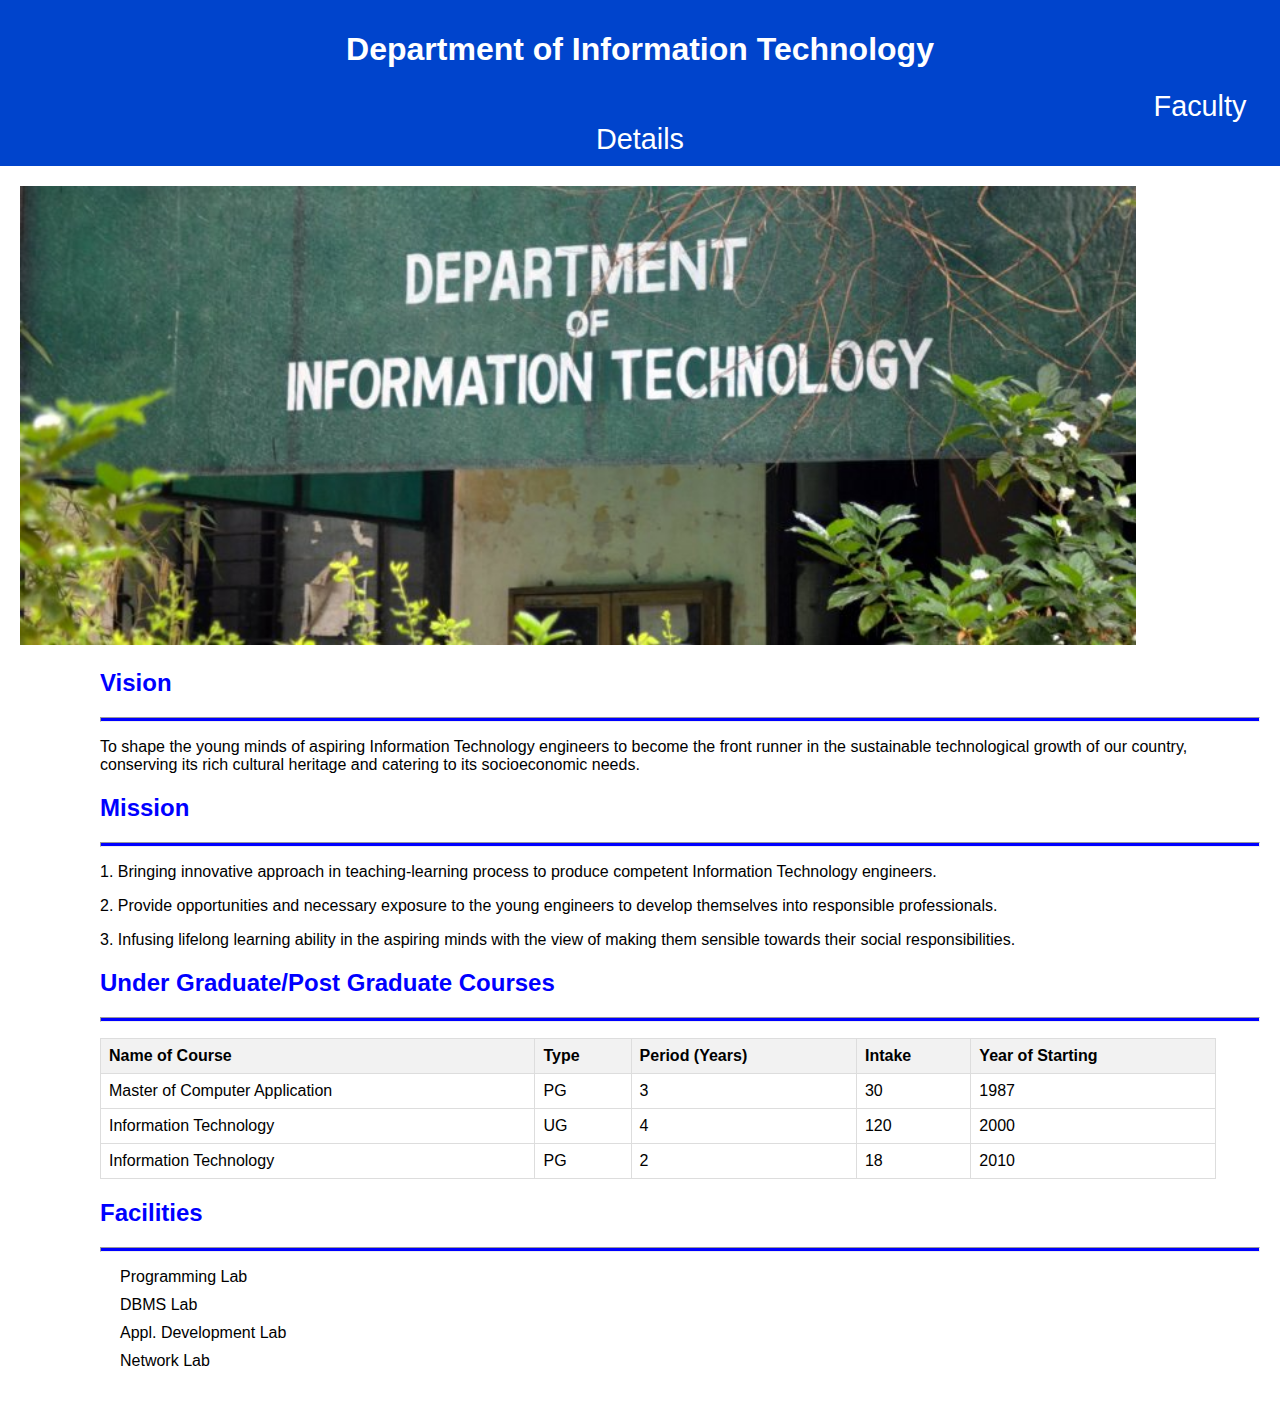
<file: it.html>
<!DOCTYPE html>
<html lang="en">
<head>
    <meta charset="UTF-8">
    <meta name="viewport" content="width=device-width, initial-scale=1.0">
    <title>Department of Information Technology</title>
    <link rel="stylesheet" href="it.css">
</head>
<body>
    <header>
        <h1>Department of Information Technology</h1>
        <a href="faculty-it.html">Faculty Details</a>
    </header>
    <main>
        <section class="vision-mission">
            <img src="Assets/it.jpg" alt="Department of Information Technology">
            <div class="mission-details">
                <h2>Vision</h2>
                 <hr>
                <p>To shape the young minds of aspiring Information Technology engineers to become the front runner in the sustainable technological growth of our country, conserving its rich cultural heritage and catering to its socioeconomic needs.</p>
                <h2>Mission</h2>
                <hr>
                <p>1. Bringing innovative approach in teaching-learning process to produce competent Information Technology engineers.</p>
                <p>2. Provide opportunities and necessary exposure to the young engineers to develop themselves into responsible professionals.</p>
                <p>3. Infusing lifelong learning ability in the aspiring minds with the view of making them sensible towards their social responsibilities.</p>
            </div>
        </section>
        <section class="courses">
            <h2>Under Graduate/Post Graduate Courses</h2>
            <hr>
            <table>
                <tr>
                    <th>Name of Course</th>
                    <th>Type</th>
                    <th>Period (Years)</th>
                    <th>Intake</th>
                    <th>Year of Starting</th>
                </tr>
                <tr>
                    <td>Master of Computer Application</td>
                    <td>PG</td>
                    <td>3</td>
                    <td>30</td>
                    <td>1987</td>
                </tr>
                <tr>
                    <td>Information Technology</td>
                    <td>UG</td>
                    <td>4</td>
                    <td>120</td>
                    <td>2000</td>
                </tr>
                <tr>
                    <td>Information Technology</td>
                    <td>PG</td>
                    <td>2</td>
                    <td>18</td>
                    <td>2010</td>
                </tr>
            </table>
        </section>
        <section class="facilities">
            <h2>Facilities</h2>
            <hr>
            <ul>
                <li>Programming Lab</li>
                <li>DBMS Lab</li>
                <li>Appl. Development Lab</li>
                <li>Network Lab</li>
            </ul>
        </section>
    </main>
    
</body>
</html>
</file>
<file: style.css>
* {
    margin: 0rem;
    padding: 0rem;
    font-family: Arial, Helvetica, sans-serif;
}

html {
    font-size: 62.5%;
}

nav {
    height: 16rem;
}

nav ul {
    
    display: flex;
    margin-left: 45rem;
    justify-content: space-evenly;
    font-size: 1.8rem;
    list-style-type: none;
}



nav ul li a {
    text-decoration: none;
    color: black;
}

nav ul li a:hover {
    color: blue;
}



.nav a {
    font-size: 2.2rem;
    margin-left: -13rem;
}


.main img{
    height: 76vh;
    width: 100%;
}


.info hr {
    border: 0; /* Remove default border */
    height: 0.2rem; /* Set custom height (width) */
    background-color: blue; /* Set background color to blue */
    width: 85%;
  }


.info {
    margin-top: 3rem;
    margin-left: 5rem;

}

.info p {
    width: 85%;
    padding-top: 2rem;
    font-size: 1.8rem;
    font-weight:500px;
}



.welcome span {
    font-weight: bold;
}


.heading {
    font-size: 2rem;
    color: blue;
}





.vision {
    padding-top: 5rem;
}



.mission {
    padding-top: 5rem;
}
 


.news-card {
    display: flex;
    margin-top: 2rem;
}




.news {
    padding-top: 5rem;
}

.news hr {
    width: 55%;
}

.news-container {
    display: flex;
}

iframe {
    margin-left: 30rem;
}



.news-card p {
    padding-left: 1rem;
    padding-top: 0rem;
}

.news-card a {
    color: black;
    text-decoration: none;
}

.news-card a:active {
    color: blue;
}


.achieve {
    margin-top: 5rem;
    margin-left: 5rem;
    
}

.achieve hr {
    height: 0.2rem; /* Set custom height (width) */
    background-color: blue; /* Set background color to blue */
    width: 85%;
}

.achieve-container {
    height: 78vh;
    width: 100%;
    display: flex;
}

.first-achieve {
    height: 9rem;
    width: 35rem;
    margin-top: 3rem;
    font-size: 1.7rem;
    font-weight: 500;
}



.second-achieve {
    height: 9rem;
    width: 35rem;
    margin-top: 3rem;
    font-size: 1.7rem;
    font-weight: 500;
    margin-left: 5rem;
}


.third-achieve {
    height: 9rem;
    width: 35rem;
    margin-top: 3rem;
    font-size: 1.7rem;
    font-weight: 500;
    margin-left: 5rem;
}



.placement-container  {
    height: 35vh;
    width: 90%;
    margin-top:2rem;
    margin-left: 5rem;
}

.placement-container hr {
    height: 0.3rem;
    background-color: blue;
}


.placement-container img {
    margin: 3rem;
}





.footer-container  {
    background-color: darkblue;
    color: white;
    font-size: 2.5rem;
    height: 5rem;
    margin-top: 5rem;
    text-align: center;
    align-items: center;
}




.carousel-track {
    height: 13rem;
    width: 70%;
    display: flex;
    
}


.carousel-track img {
    padding: 0.5rem;
}






.carousel {
    width: 80%;
    overflow: hidden;
}

.carousel-track {
    display: flex;
    animation: scroll 20s linear infinite;
}

.carousel-track img {
    width: 150px;
    margin: 0 10px;
}

@keyframes scroll {
    0% {
        transform: translateX(0);
    }
    100% {
        transform: translateX(-100%);
    }
}
</file>
<file: academics.css>
* {
    font-family: Arial, Helvetica, sans-serif;
}


/* 
table {
    width: 100%;
    border-collapse: collapse;
  }
  
  table, th, td {
    border: 1px solid black;
  }
  
  th, td {
    padding: 8px;
    text-align: left;
  }
  
  th {
    background-color: #f2f2f2;
  }
  
  tr:nth-child(even) {
    background-color: #f9f9f9;
  }
  
  tr:hover {
    background-color: #f1f1f1; */
  /* } */





  .table-container {
    border: 2px solid #000080;
    width: 80%;
    margin: 20px auto;
    padding: 10px;
    box-shadow: 0 4px 8px rgba(0, 0, 0, 0.1);
  }
  
  .table-header {
    background-color: #000080;
    color: white;
    padding: 10px;
    font-size: 18px;
  }
  
  table {
    width: 100%;
    border-collapse: collapse;
    margin-top: 10px;
  }
  
  table, th, td {
    border: 1px solid black;
  }
  
  th, td {
    padding: 8px;
    text-align: left;
  }
  
  th {
    background-color: #f2f2f2;
  }
  
  tr:nth-child(even) {
    background-color: #f9f9f9;
  }
  
  tr:hover {
    background-color: #f1f1f1;
  }









  .table-container {
    border: 2px solid #000080;
    width: 80%;
    margin: 20px auto;
    padding: 10px;
    box-shadow: 0 4px 8px rgba(0, 0, 0, 0.1);
  }

  .table-header {
    background-color: #000080;
    color: white;
    padding: 10px;
    font-size: 18px;
  }

  table {
    width: 100%;
    border-collapse: collapse;
    margin-top: 10px;
  }

  table, th, td {
    border: 1px solid black;
  }

  th, td {
    padding: 8px;
    text-align: left;
  }

  th {
    background-color: #f2f2f2;
  }

  tr:nth-child(even) {
    background-color: #f9f9f9;
  }

  tr:hover {
    background-color: #f1f1f1;
  }







.table-container {
    margin-top: 3rem;
}
</file>
<file: campus-life.css>
body {
    font-family: Arial, sans-serif;
    margin: 0;
    padding: 0;
    background-color: #f4f4f4;
}
.container {
    width: 60%;
    margin: 0 auto;
    padding: 20px;
}
.club {
    display: flex;
    align-items: center;
    background: white;
    margin-bottom: 20px;
    padding: 20px;
    box-shadow: 0 0 10px rgba(0,0,0,0.1);
}
.club img {
    width: 15rem;
    height: 12rem;
    margin-right: 20px;
}
.club h3 {
    margin: 0 0 10px;
}
.club p {
    margin: 0 0 20px;
}
.club button {
    background-color: #007bff;
    color: white;
    border: none;
    padding: 10px 20px;
    cursor: pointer;
    border-radius: 5px;
}
.club button:hover {
    background-color: #0056b3;
}

.heading {
    color: blue;
}


.map {
    margin-top: 7rem;
}

.map img {
    height: 80vh;
    width: 95%
}
</file>
<file: computer.css>
body {
    font-family: Arial, sans-serif;
    margin: 0;
    padding: 0;
    line-height: 1.6;
}

header {
    background-color: blue;
    color: white;
    text-align: center;
    padding: 1rem;
}

header h1 {
    margin: 0;
}


.faculty {
    font-size: 1.5rem;
    color: white;
    text-decoration: none;
    margin-left: 50rem;
}

header a:hover {
    text-decoration: underline;
}

main {
    padding: 1rem;
}

.department-info {
    
    margin-bottom: 2rem;
}

.department-info img {
    width: 90%;
    height: 30rem;
    
    margin-right: 1rem;
}



hr {
    height: 0.1rem;
    background-color: blue;

}

.course-info,
.vision,
.mission,
.peos,
.psos,
.facilities {
    margin-bottom: 2rem;
}

h2 {
    color: blue;
}

table {
    width: 100%;
    border-collapse: collapse;
    margin-bottom: 1rem;
}

table, th, td {
    border: 1px solid #ddd;
}

th, td {
    padding: 0.5rem;
    text-align: left;
}

th {
    background-color: #f4f4f4;
}
</file>
<file: departments.css>
body {
    font-family: Arial, sans-serif;
    margin: 0;
    padding: 0;
    background-color: #f8f9fa;
}

.heading {
   
    color: blue;
    margin-top: 5rem;
    margin-left: 5rem;
}

hr {
    border: 1px solid blue;
    width: 90%;
    margin: 0 auto 2rem;
}

.container {
    display: flex;
    justify-content: center;
}

.row {
    width: 100%;
    margin-left: 5rem;
}

ul {
    list-style-type: none;
    padding: 0;
}

li {
    margin: 1rem 0;
    font-size: 3rem;
}

a {
    text-decoration: none;
    color:black;
    font-size: 1.5rem;
}

a:hover {
    color: blue;
}
</file>
<file: faculty-computer.css>
body {
    font-family: Arial, sans-serif;
    margin: 0;
    padding: 0;
    background-color: #f5f5f5;
}

.faculty-container {
    height: 100vh;
    width: 70%;
    display: flex;
    flex-wrap:wrap;
    justify-content: center;
    padding: 20px;
}

.faculty-member {
    background-color: #fff;
    border: 1px solid #ddd;
    border-radius: 5px;
    margin: 40px;
    padding: 10px;
    text-align: center;
    width: 200px;
    box-shadow: 0 0 10px rgba(0, 0, 0, 0.1);
}

.faculty-member img {
    width: 100%;
    height: auto;
    border-radius: 50%;
}

.faculty-member h3 {
    margin: 10px 0 5px;
    font-size: 18px;
}

.faculty-member p {
    margin: 0;
    color: #777;
}
</file>
<file: it.css>
body {
    font-family: Arial, sans-serif;
    margin: 0;
    padding: 0;
}

header {
    background-color: #0044cc;
    color: white;
    padding: 10px 0;
    text-align: center;
}


header a {
    color: white;
    margin-left: 70rem;
    font-size: 1.8rem;
    text-decoration: none;
}


header a:hover {
    text-decoration: underline;
}


h2 {
    color: blue;
    /* margin-left: 5rem; */
}

hr {
    height: 0.2rem;
    background-color: blue;
   
}


main {
    padding: 20px;
}



.vision-mission img {
    width: 90%;
    margin-right: 20px;
}

.mission-details {
   margin-left: 5rem;
}


.courses hr {
    margin-left: 5rem;
}

.courses h2 {
    margin-left: 5rem;
}

.courses table {
    width: 90%;
    border-collapse: collapse;
    margin-top: 1rem;
    margin-left: 5rem;
}

.courses th, .courses td {
    border: 1px solid #ddd;
    padding: 8px;
    text-align: left;
}

.courses th {
    background-color: #f2f2f2;
}


 .facilities {
    margin-left: 5rem;
}
.facilities ul {
    list-style-type: none;
    padding: 0;
}

.facilities li {
    padding-left: 20px;
    margin-bottom: 10px;
}
</file>
